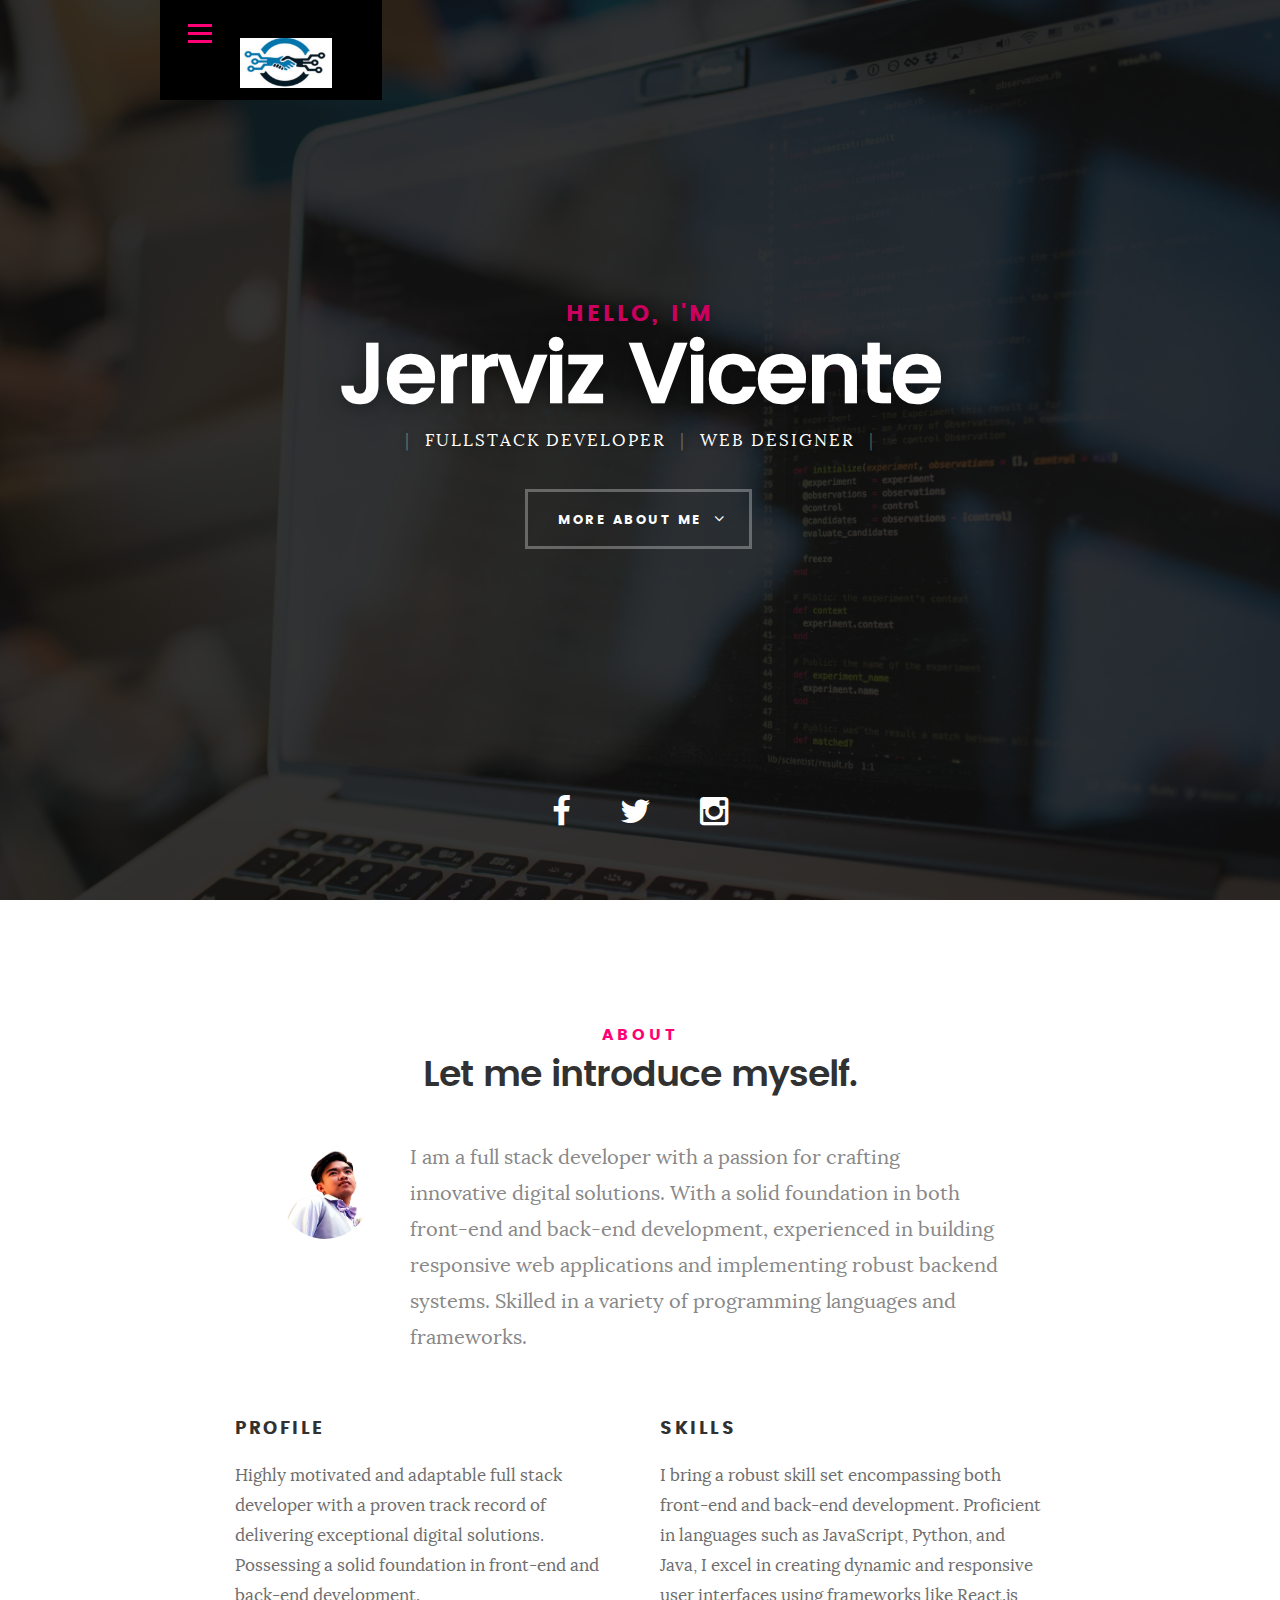
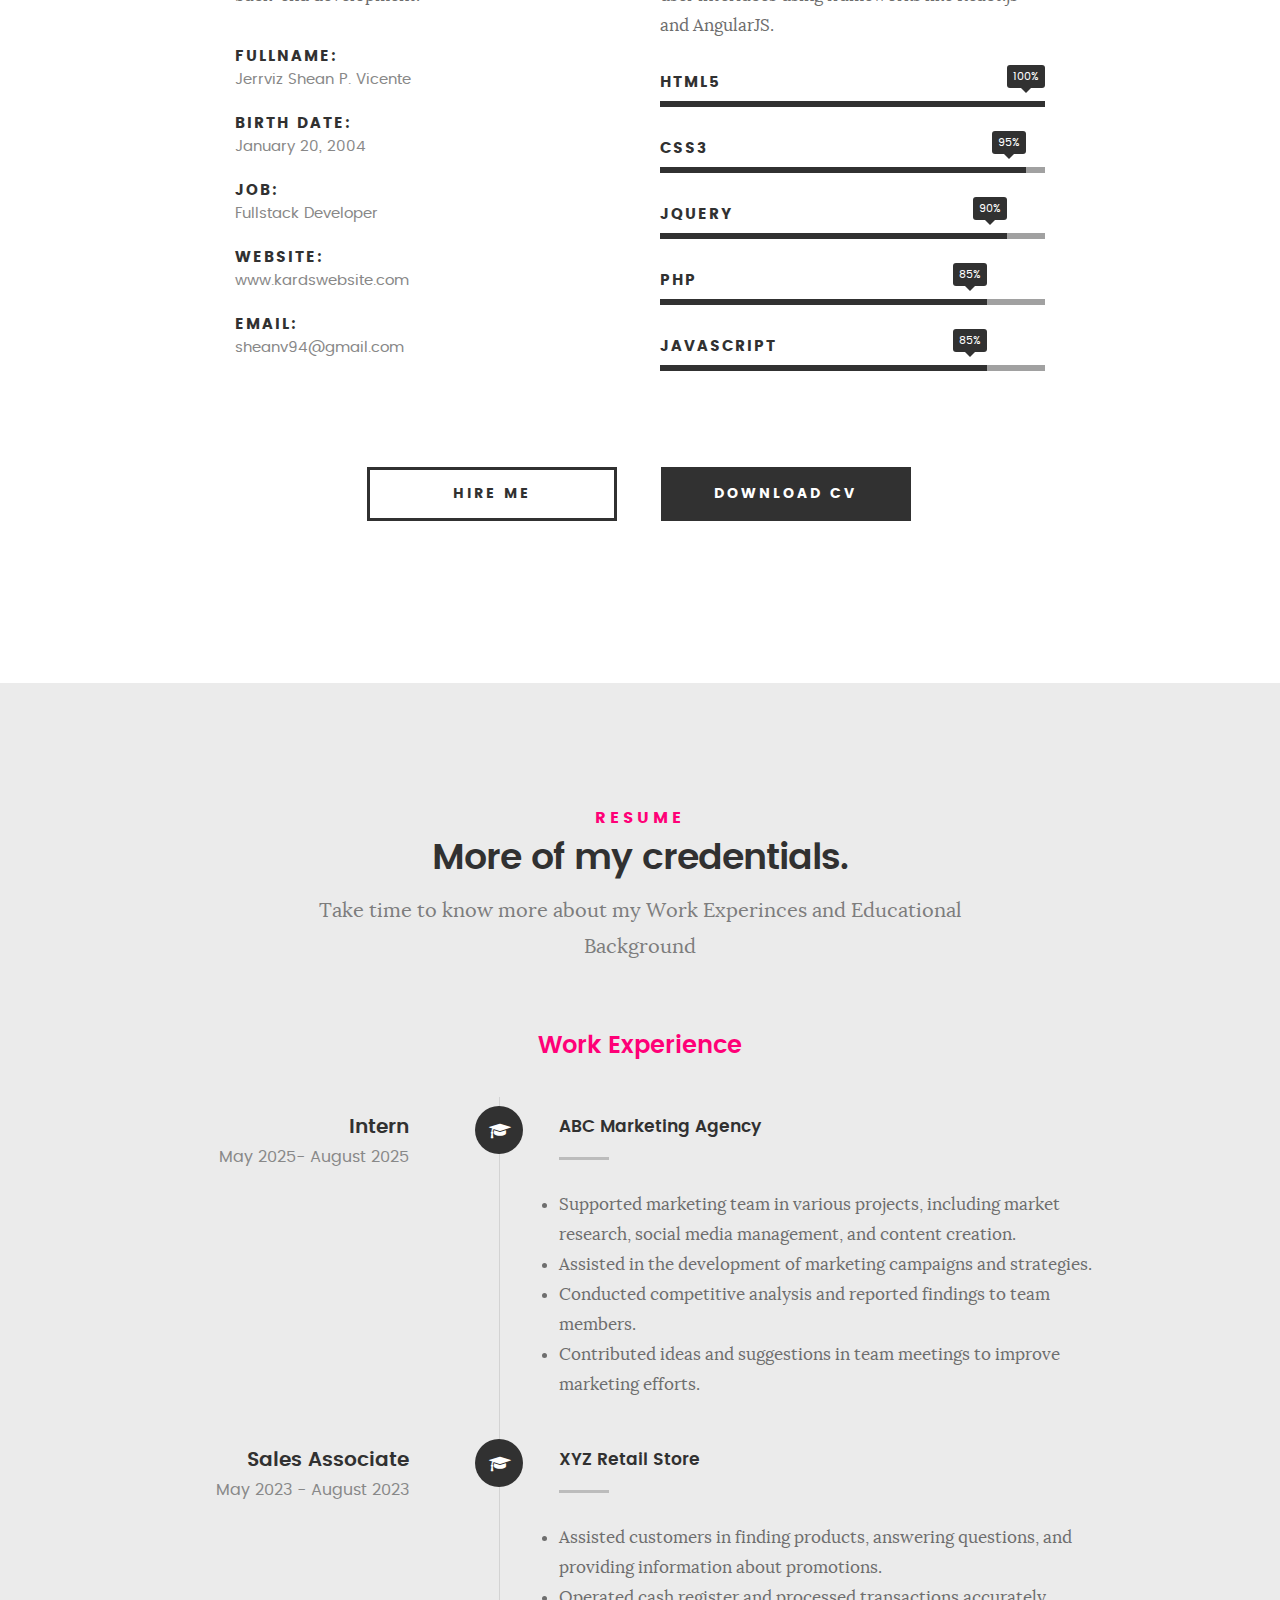
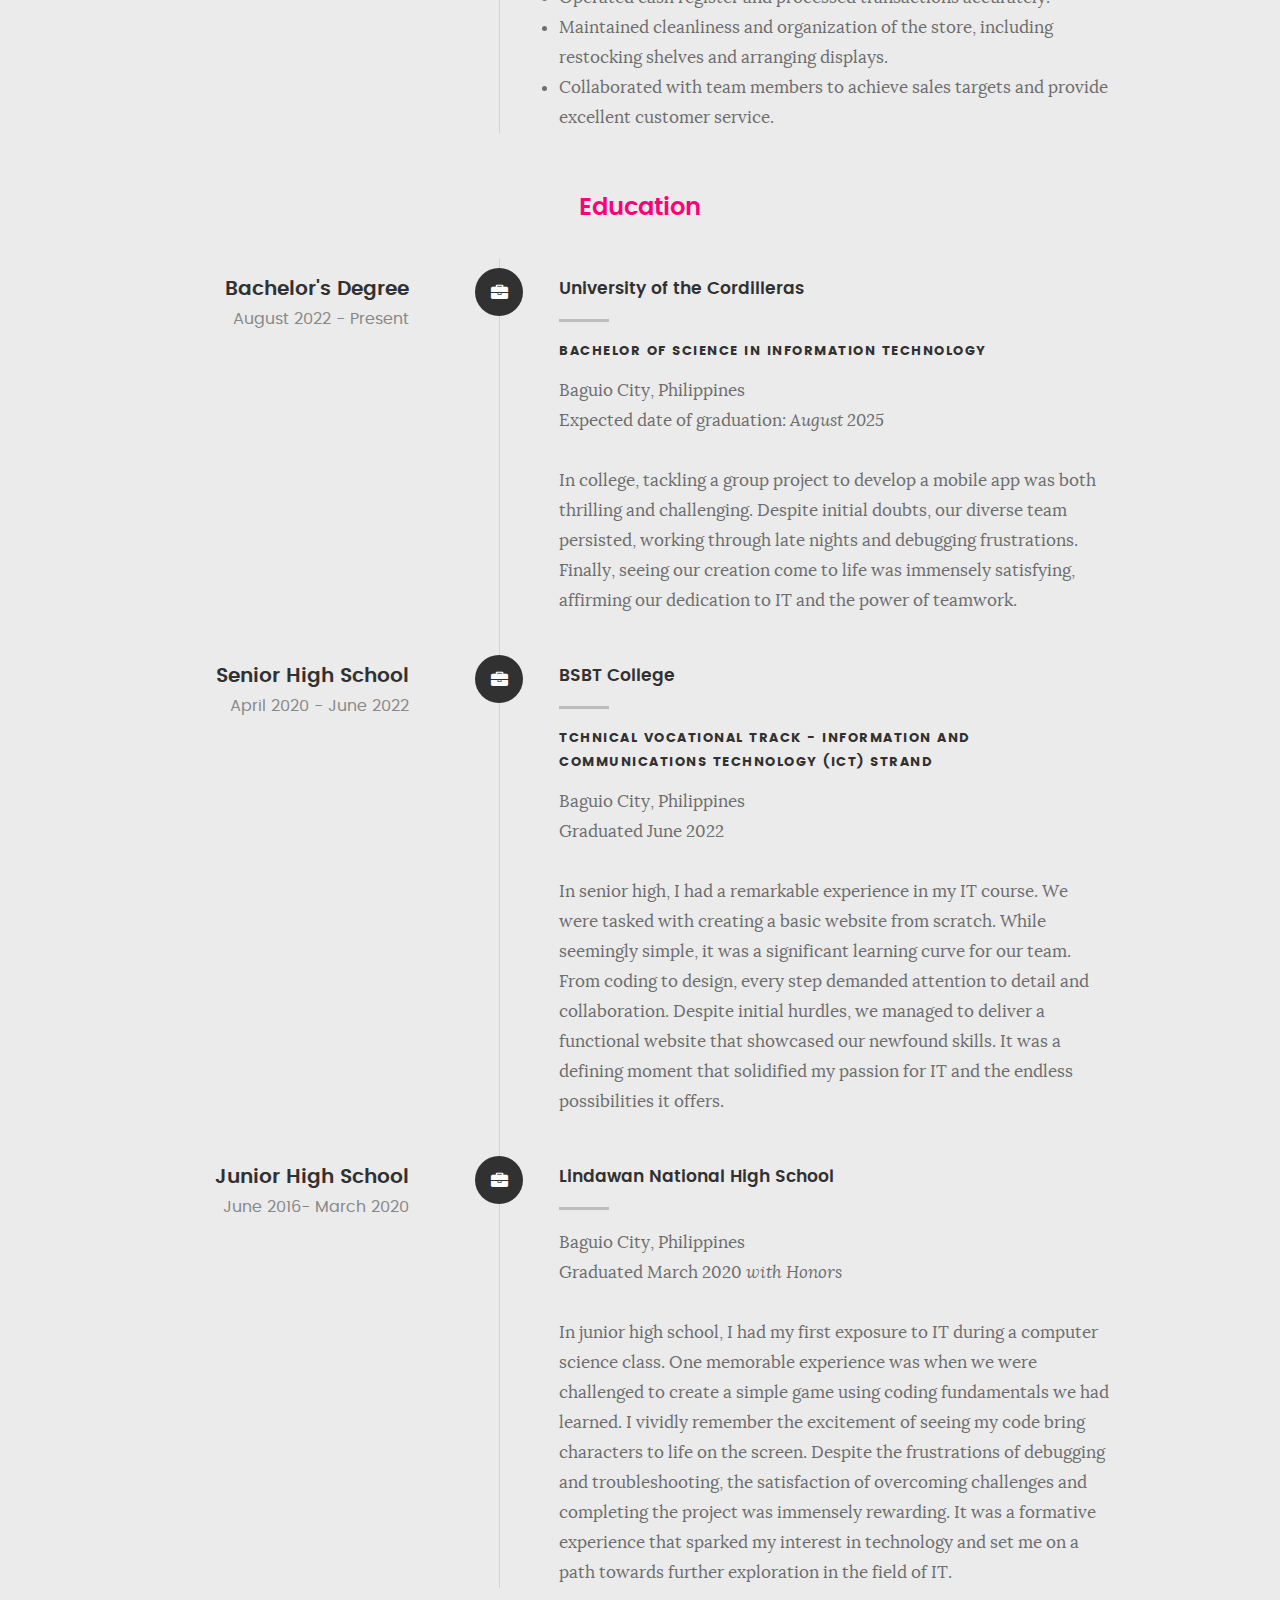
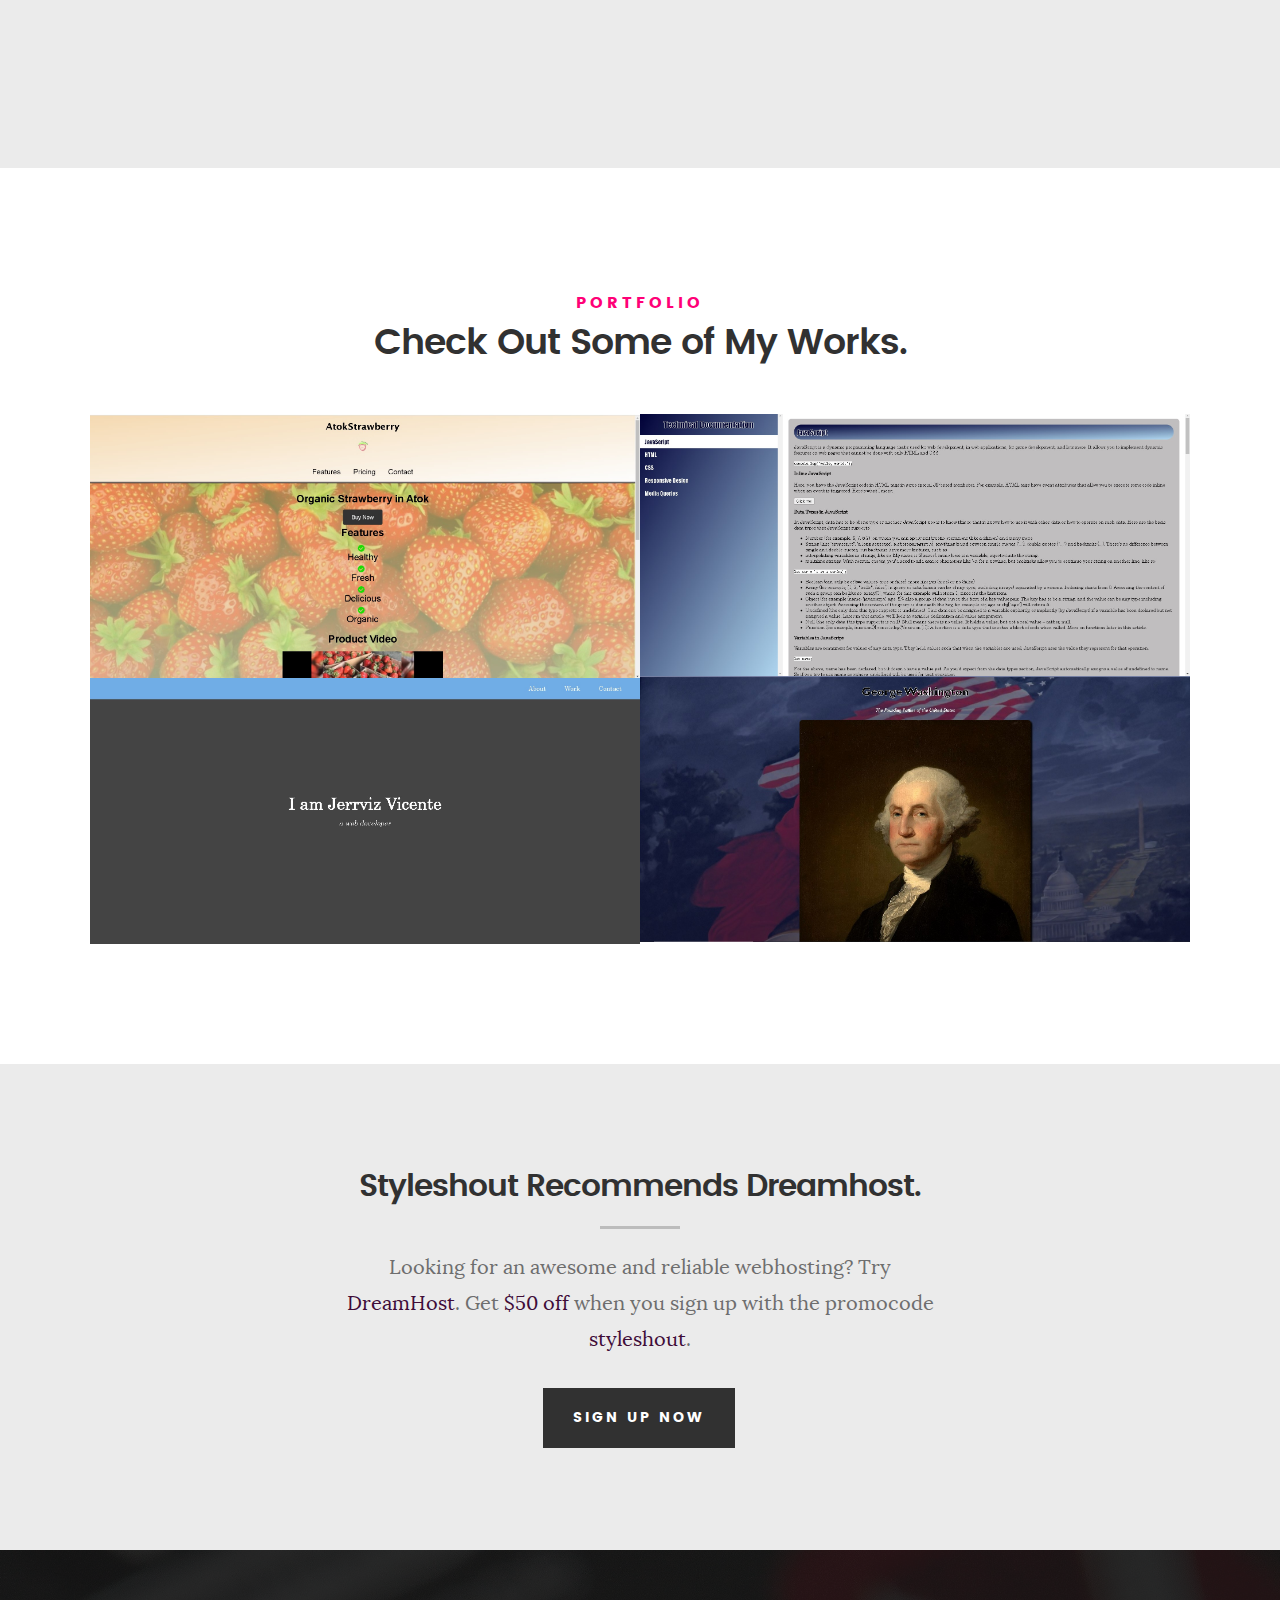
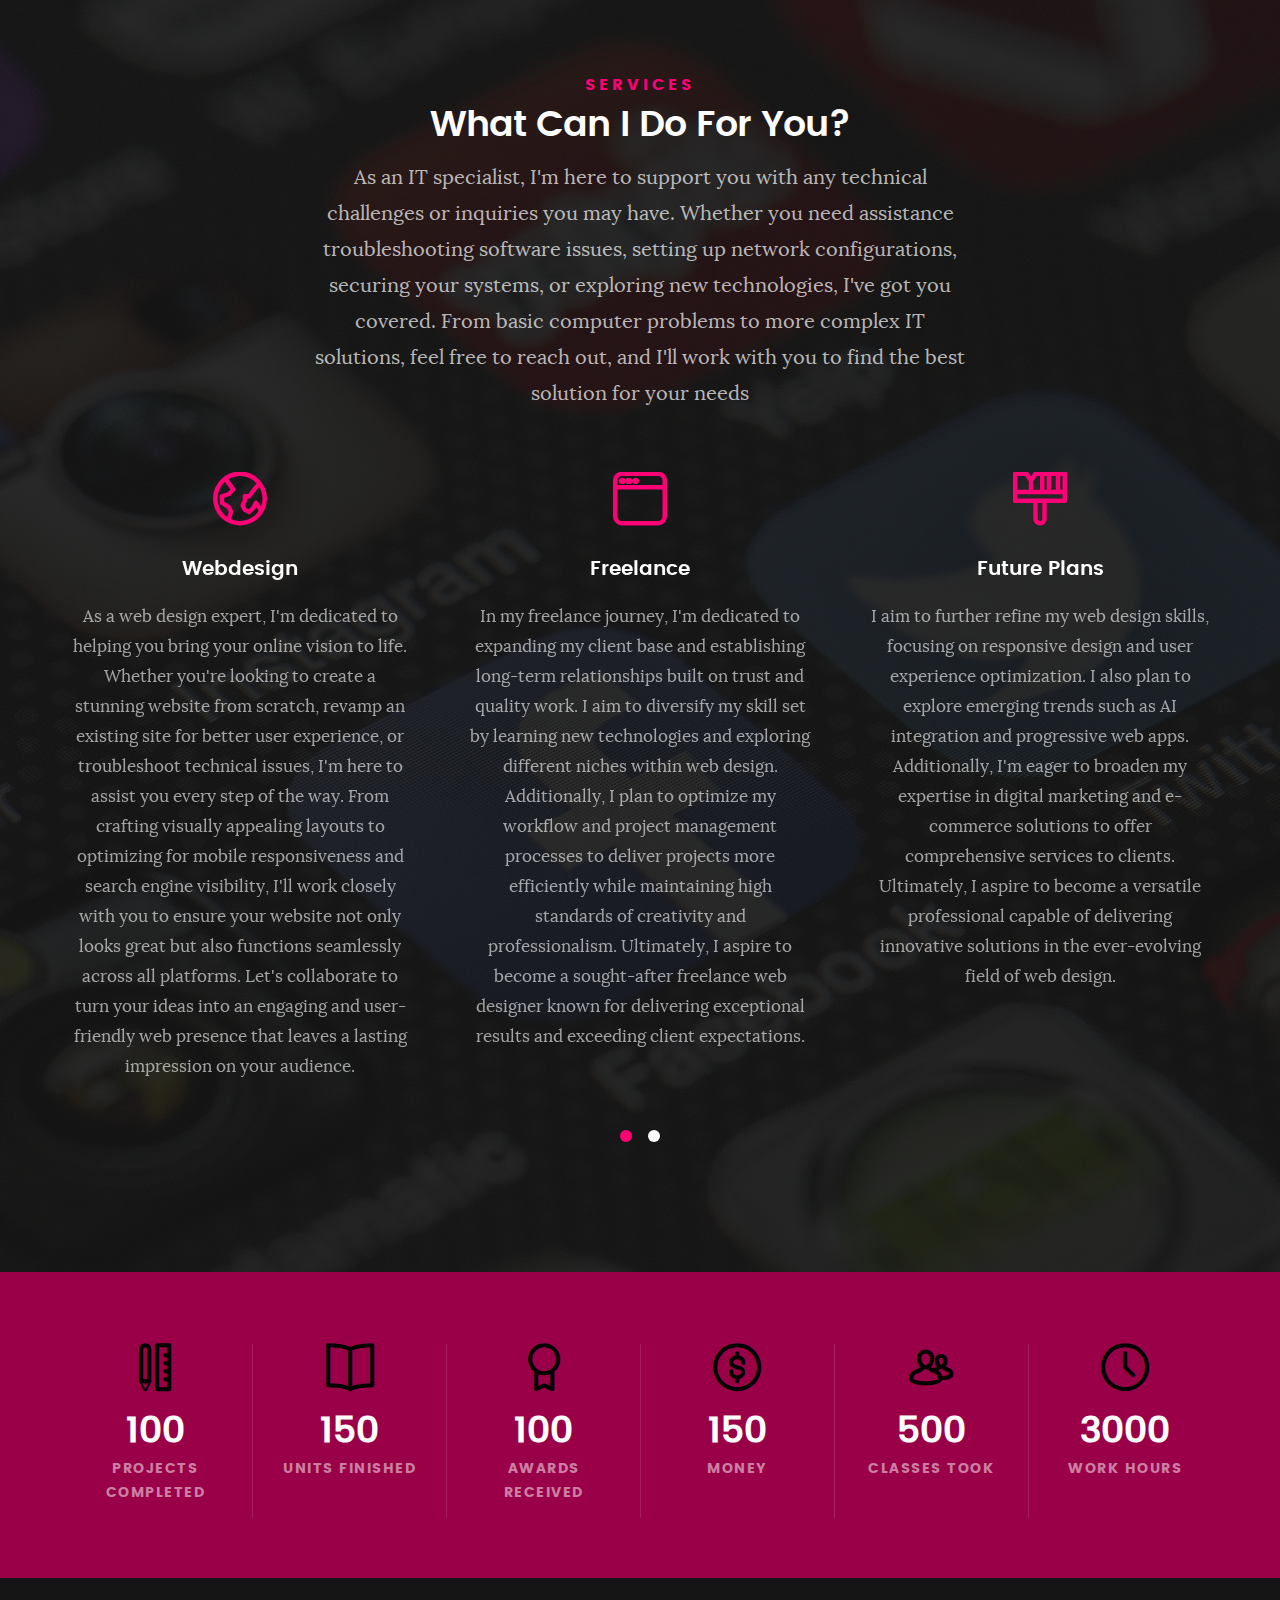
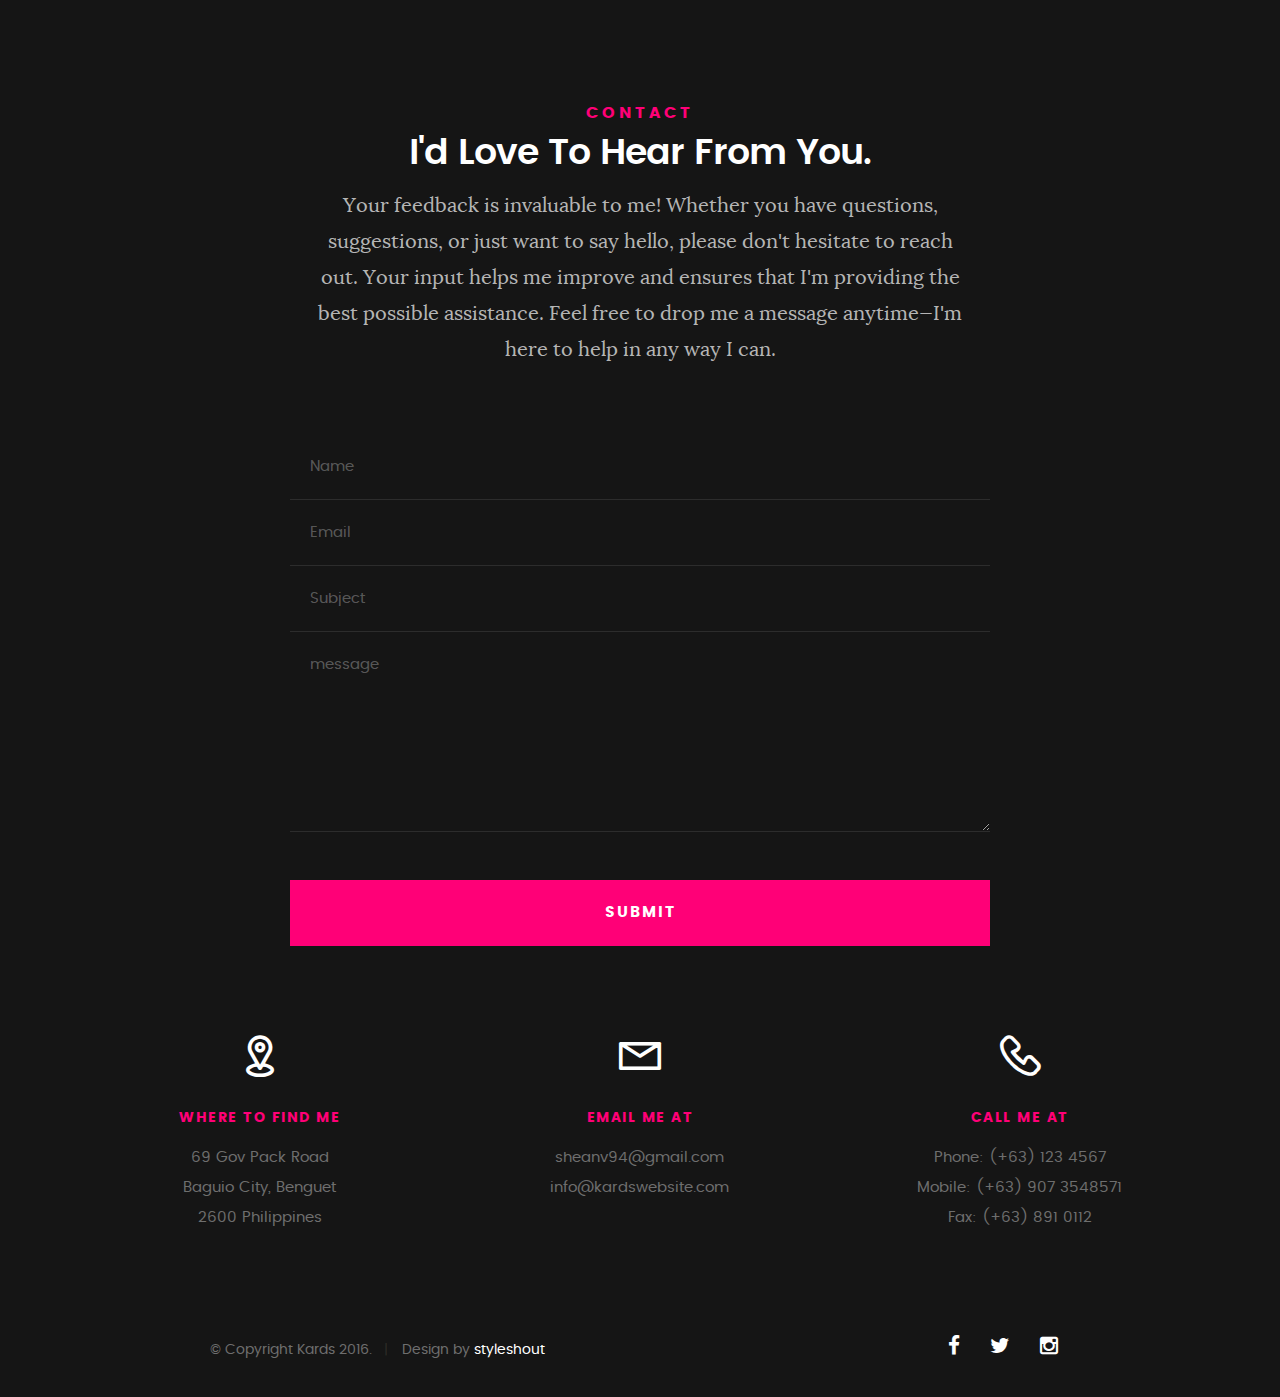
<file: index.html>
<!DOCTYPE html>
<!--[if IE 8 ]><html class="no-js oldie ie8" lang="en"> <![endif]-->
<!--[if IE 9 ]><html class="no-js oldie ie9" lang="en"> <![endif]-->
<!--[if (gte IE 9)|!(IE)]><!--><html class="no-js" lang="en"> <!--<![endif]-->
<head>

   <!--- basic page needs
   ================================================== -->
   <meta charset="utf-8">
	<title>My Portfolio</title>
	<meta name="description" content="">  
	<meta name="author" content="">

   <!-- mobile specific metas
   ================================================== -->
	<meta name="viewport" content="width=device-width, initial-scale=1, maximum-scale=1">

 	<!-- CSS
   ================================================== -->
   <link rel="stylesheet" href="css/base.css">  
   <link rel="stylesheet" href="css/main.css">
   <link rel="stylesheet" href="css/vendor.css">     

   <!-- script
   ================================================== -->   
	<script src="js/modernizr.js"></script>
	<script src="js/pace.min.js"></script>

   <!-- favicons
	================================================== -->
	<link rel="icon" type="image/png" href="favicon.png">

</head>

<body id="top">

	<!-- header 
   ================================================== -->
   <header>   	
   	<div class="row">

   		<div class="top-bar">
   			<a class="menu-toggle" href="#"><span>Menu</span></a>

	   		<div class="logo">
		         <a href="index.html">Branding</a>
		      </div>		      

		   	<nav id="main-nav-wrap">
					<ul class="main-navigation">
						<li class="current"><a class="smoothscroll"  href="#intro" title="">Home</a></li>
						<li><a class="smoothscroll"  href="#about" title="">About</a></li>
						<li><a class="smoothscroll"  href="#resume" title="">Resume</a></li>
						<li><a class="smoothscroll"  href="#portfolio" title="">Portfolio</a></li>
						<li><a class="smoothscroll"  href="#services" title="">Services</a></li>					
						<li><a class="smoothscroll"  href="#contact" title="">Contact</a></li>	
							
					</ul>
				</nav>    		
   		</div> <!-- /top-bar --> 
   		
   	</div> <!-- /row --> 		
   </header> <!-- /header -->

	<!-- intro section
   ================================================== -->
   <section id="intro">   

   	<div class="intro-overlay"></div>	

   	<div class="intro-content">
   		<div class="row">

   			<div class="col-twelve">

	   			<h5>Hello, I'm</h5>
	   			<h1>Jerrviz Vicente</h1>

	   			<p class="intro-position">
	   				<span>Fullstack Developer</span>
	   				<span>Web Designer</span> 
	   			</p>

	   			<a class="button stroke smoothscroll" href="#about" title="">More About Me</a>

	   		</div>  
   			
   		</div>   		 		
   	</div> <!-- /intro-content --> 

   	<ul class="intro-social">        
         <li><a href="https://www.facebook.com/shean.vicente"><i class="fa fa-facebook"></i></a></li>
         <li><a href="https://twitter.com/naesh94"><i class="fa fa-twitter"></i></a></li>
         <li><a href="https://www.instagram.com/sheanviz/"><i class="fa fa-instagram"></i></a></li>
      </ul> <!-- /intro-social -->      	

   </section> <!-- /intro -->


   <!-- about section
   ================================================== -->
   <section id="about">  

   	<div class="row section-intro">
   		<div class="col-twelve">

   			<h5>About</h5>
   			<h1>Let me introduce myself.</h1>

   			<div class="intro-info">

   				<img src="images/profile-pic.jpg" alt="Profile Picture">

   				<p class="lead">I am a full stack developer with a passion for crafting innovative digital solutions. With a solid foundation in both front-end and back-end development, experienced in building responsive web applications and implementing robust backend systems. Skilled in a variety of programming languages and frameworks.</p>
   			</div>   			

   		</div>   		
   	</div> <!-- /section-intro -->

   	<div class="row about-content">

   		<div class="col-six tab-full">

   			<h3>Profile</h3>
   			<p>Highly motivated and adaptable full stack developer with a proven track record of delivering exceptional digital solutions. Possessing a solid foundation in front-end and back-end development.</p>

   			<ul class="info-list">
   				<li>
   					<strong>Fullname:</strong>
   					<span>Jerrviz Shean P. Vicente</span>
   				</li>
   				<li>
   					<strong>Birth Date:</strong>
   					<span>January 20, 2004</span>
   				</li>
   				<li>
   					<strong>Job:</strong>
   					<span>Fullstack Developer</span>
   				</li>
   				<li>
   					<strong>Website:</strong>
   					<span>www.kardswebsite.com</span>
   				</li>
   				<li>
   					<strong>Email:</strong>
   					<span>sheanv94@gmail.com</span>
   				</li>

   			</ul> <!-- /info-list -->

   		</div>

   		<div class="col-six tab-full">

   			<h3>Skills</h3>
   			<p> I bring a robust skill set encompassing both front-end and back-end development. Proficient in languages such as JavaScript, Python, and Java, I excel in creating dynamic and responsive user interfaces using frameworks like React.js and AngularJS.</p>

				<ul class="skill-bars">
				   <li>
				   	<div class="progress percent100"><span>100%</span></div>
				   	<strong>HTML5</strong>
				   </li>
				   <li>
				   	<div class="progress percent95"><span>95%</span></div>
				   	<strong>CSS3</strong>
				   </li>
				   <li>
				   	<div class="progress percent90"><span>90%</span></div>
				   	<strong>JQuery</strong>
				   </li>
				   <li>
				   	<div class="progress percent85"><span>85%</span></div>
				   	<strong>PHP</strong>
				   </li>
				   <li>

				   	<div class="progress percent85"><span>85%</span></div>
				   	<strong>JavaScript</strong>
				   </li>
      
				</ul> <!-- /skill-bars -->		

   		</div>

   	</div>

   	<div class="row button-section">
   		<div class="col-twelve">
   			<a href="#contact" title="Hire Me" class="button stroke smoothscroll">Hire Me</a>
   			<a href="#" title="Download CV" class="button button-primary">Download CV</a>
   		</div>   		
   	</div>

   </section> <!-- /process-->    


   <!-- resume Section
   ================================================== -->
	<section id="resume" class="grey-section">

		<div class="row section-intro">
   		<div class="col-twelve">

   			<h5>Resume</h5>
   			<h1>More of my credentials.</h1>

   			<p class="lead">Take time to know more about my Work Experinces and Educational Background</p>

   		</div>   		
   	</div> <!-- /section-intro--> 

   	<div class="row resume-timeline">

   		<div class="col-twelve resume-header">

   			<h2>Work Experience</h2>

   		</div> <!-- /resume-header -->

   		<div class="col-twelve">

   			<div class="timeline-wrap">

   				<div class="timeline-block">

	   				<div class="timeline-ico">
	   					<i class="fa fa-graduation-cap"></i>
	   				</div>

	   				<div class="timeline-header">
	   					<h3>Intern</h3>
	   					<p>May 2025- August 2025</p>
	   				</div>

	   				<div class="timeline-content">
	   					<h4>ABC Marketing Agency</h4>
	   					<p><li>Supported marketing team in various projects, including market research, social media management, and content creation.</li>
						<li>Assisted in the development of marketing campaigns and strategies.</li>
						<li>Conducted competitive analysis and reported findings to team members.</li>
						<li>Contributed ideas and suggestions in team meetings to improve marketing efforts.</li>
						</p>
	   				</div>

	   			</div> <!-- /timeline-block -->

	   			<div class="timeline-block">

	   				<div class="timeline-ico">
	   					<i class="fa fa-graduation-cap"></i>
	   				</div>

	   				<div class="timeline-header">
	   					<h3>Sales Associate</h3>
	   					<p>May 2023 - August 2023</p>
	   				</div>

	   				<div class="timeline-content">
	   					<h4>XYZ Retail Store</h4>
	   					<p><li>Assisted customers in finding products, answering questions, and providing information about promotions.</li>
						<li>Operated cash register and processed transactions accurately.</li>
						<li>Maintained cleanliness and organization of the store, including restocking shelves and arranging displays.</li>
						<li>Collaborated with team members to achieve sales targets and provide excellent customer service.</li>
						</p>
	   				</div>

	   			</div> <!-- /timeline-block -->

   			</div> <!-- /timeline-wrap -->   			

   		</div> <!-- /col-twelve -->
   		
   	</div> <!-- /resume-timeline -->
   	
   	<div class="row resume-timeline">

   		<div class="col-twelve resume-header">

   			<h2>Education</h2>

   		</div> <!-- /resume-header -->

   		<div class="col-twelve">

   			<div class="timeline-wrap">

   				<div class="timeline-block">

	   				<div class="timeline-ico">
	   					<i class="fa fa-briefcase"></i>
	   				</div>

	   				<div class="timeline-header">
	   					<h3>Bachelor's Degree</h3>
	   					<p>August 2022 - Present</p>
	   				</div>

	   				<div class="timeline-content">
	   					<h4>University of the Cordilleras</h4>
	   					<h6>Bachelor of Science in Information Technology</h6>
						<p>Baguio City, Philippines<br>Expected date of graduation: <i>August 2025</i></p>
						<p>In college, tackling a group project to develop a mobile app was both thrilling and challenging. Despite initial doubts, our diverse team persisted, working through late nights and debugging frustrations. Finally, seeing our creation come to life was immensely satisfying, affirming our dedication to IT and the power of teamwork.</p>
	   				</div>

	   			</div> <!-- /timeline-block -->

	   			<div class="timeline-block">

	   				<div class="timeline-ico">
	   					<i class="fa fa-briefcase"></i>
	   				</div>

	   				<div class="timeline-header">
	   					<h3>Senior High School</h3>
	   					<p>April 2020 - June 2022</p>
	   				</div>

	   				<div class="timeline-content">
						<h4>BSBT College</h4>
						<h6>Tchnical Vocational Track - Information and Communications Technology (ICT) Strand</h6>
						<p>Baguio City, Philippines<br>Graduated June 2022</p>
						<p>In senior high, I had a remarkable experience in my IT course. We were tasked with creating a basic website from scratch. While seemingly simple, it was a significant learning curve for our team. From coding to design, every step demanded attention to detail and collaboration. Despite initial hurdles, we managed to deliver a functional website that showcased our newfound skills. It was a defining moment that solidified my passion for IT and the endless possibilities it offers.</p>
	   				</div>

	   			</div> <!-- /timeline-block -->

	   			<div class="timeline-block">

	   				<div class="timeline-ico">
	   					<i class="fa fa-briefcase"></i>
	   				</div>

	   				<div class="timeline-header">
	   					<h3>Junior High School</h3>
	   					<p>June 2016- March 2020</p>
	   				</div>

	   				<div class="timeline-content">
						<h4>Lindawan National High School</h4>
						<p>Baguio City, Philippines<br>Graduated March 2020 <i>with Honors</i></p>
						<p>In junior high school, I had my first exposure to IT during a computer science class. One memorable experience was when we were challenged to create a simple game using coding fundamentals we had learned. I vividly remember the excitement of seeing my code bring characters to life on the screen. Despite the frustrations of debugging and troubleshooting, the satisfaction of overcoming challenges and completing the project was immensely rewarding. It was a formative experience that sparked my interest in technology and set me on a path towards further exploration in the field of IT.</p>
	   				</div>

	   			</div> <!-- /timeline-block -->

   			</div> <!-- /timeline-wrap -->   			

   		</div> <!-- /col-twelve -->
   		
   	</div> <!-- /resume-timeline -->
		
	</section> <!-- /features -->


	<!-- Portfolio Section
   ================================================== -->
	<section id="portfolio">

		<div class="row section-intro">
   		<div class="col-twelve">

   			<h5>Portfolio</h5>
   			<h1>Check Out Some of My Works.</h1>

   		</div>   		
   	</div> <!-- /section-intro--> 

   	<div class="row portfolio-content">

   		<div class="col-twelve">

   			<!-- portfolio-wrapper -->
	         <div id="folio-wrapper" class="block-1-2 block-mob-full stack">

	         	<div class="bgrid folio-item">
	               <div class="item-wrap">
	               	<img src="images/portfolio/modals/ProductLanding.jpg" alt="ProductLanding">
	                  <a href="#modal-01" class="overlay">	                  	           
	                     <div class="folio-item-table">
	                     	<div class="folio-item-cell">
		     					       <h3 class="folio-title">Product Landing Page</h3>	     					    
		     					    	 <span class="folio-types">
		     					       	 Branding
		     					       </span>
		     					   </div>	                      	
	                     </div>                    
	                  </a>
	               </div>	               
	        		</div> <!-- /folio-item -->

	        		<div class="bgrid folio-item">
	               <div class="item-wrap">
	               	<img src="images/portfolio/modals/Techdoc.jpg" alt="Techdoc">
	               	<a href="#modal-02" class="overlay">              		                  
	                     <div class="folio-item-table">
	                     	<div class="folio-item-cell">
	                     		<h3 class="folio-title">Technical Documentation Page</h3>	     					    
		     					    	<span class="folio-types">
		     					       	Web Design
		     					      </span>		     		
		     					   </div> 	                      	
	                     </div>                    
	                  </a>
	               </div>
	        		</div> <!-- /folio-item -->

	            <div class="bgrid folio-item">
	               <div class="item-wrap">
	               	<img src="images/portfolio/modals/TributePage.jpg"alt="TributePage">
	                  <a href="#modal-03" class="overlay">             		                  
	                     <div class="folio-item-table">
	                     	<div class="folio-item-cell">
	                     		<h3 class="folio-title">Tribute Page</h3>	     					    
		     					    	<span class="folio-types">
		     					       	Web Design
		     					      </span>		     		
		     					   </div> 	                      	
	                     </div>                    
	                  </a>
	               </div>
	        		</div> <!-- /folio-item -->

	            <div class="bgrid folio-item">
	               <div class="item-wrap">
	               	<img src="images/portfolio/modals/Freecodecamp projects.jpg" alt="FFC Projects">
	                  <a href="#modal-04" class="overlay">                  	                 
	                     <div class="folio-item-table">
	                     	<div class="folio-item-cell">
	                     		<h3 class="folio-title">FreeCodeCampProjects</h3>	     					    
		     					    	<span class="folio-types">
		     					       	Web Development
		     					      </span>		     		
		     					   </div>  	                      	
	                     </div>                    
	                  </a>
	               </div>
	        		</div> <!-- /folio-item -->     

	            <!-- modal popups - begin
	            ============================================================= -->
	            <div id="modal-01" class="popup-modal slider mfp-hide">	

				     	<div class="media">
				     		<img src="images/portfolio/modals/m-strawberry.jpg" alt="strawberry" />
				     	</div>      	

					   <div class="description-box">
					      <h4>Strawberry</h4>		      
					      <p>Come and Order our Fresh and Organic Strawberries in Atok</p>

					      <div class="categories">Product</div>			               
					   </div>

			         <div class="link-box">
			            <a href="https://cc14repos.github.io/ProductLandingPage/">Buy Now</a>
					      <a href="#" class="popup-modal-dismiss">Close</a>
			         </div>		      

				   </div> <!-- /modal-01 -->

				   <div id="modal-02" class="popup-modal slider mfp-hide">	

				     	<div class="media">
				     		<img src="images/portfolio/modals/m-techdoc.jpg" alt="techdocs" />
				     	</div>      	

					   <div class="description-box">
					      <h4>TechDoc</h4>		      
					      <p>Covers essential concepts in HTML, CSS, and JavaScript, offering concise explanations and practical examples to help you master front-end web development. From building basic web pages to creating dynamic, interactive user interfaces, this resource provides a comprehensive overview of key techniques and best practices. </p>

					      <div class="categories">Web Design</div>			               
					   </div>

			         <div class="link-box">
			            <a href="https://cc14repos.github.io/TechnicalDocsPage/">Details</a>
					      <a href="#" class="popup-modal-dismiss">Close</a>
			         </div>		      

				   </div> <!-- /modal-02 -->

				   <div id="modal-03" class="popup-modal slider mfp-hide">	

				     	<div class="media">
				     		<img src="images/portfolio/modals/m-tribpage.jpg" alt="George Washington" />
				     	</div>      	

					   <div class="description-box">
					      <h4>George Washington</h4>		      
					      <p>Founding Father, Revolutionary War hero, and the first President of the United States. His leadership during the American Revolution and steadfast commitment to democratic ideals laid the foundation for the nation's independence and governance. Revered for his integrity, Washington's legacy endures as a symbol of strength, resilience, and visionary leadership in American history.</p>

					      <div class="categories">Web Design</div>			               
					   </div>

			         <div class="link-box">
			            <a href="https://cc14repos.github.io/Tribute-Page/">Details</a>
					      <a href="#" class="popup-modal-dismiss">Close</a>
			         </div>		      

				   </div> <!-- /modal-03 -->

				   <div id="modal-04" class="popup-modal slider mfp-hide">	

				     	<div class="media">
				     		<img src="images/portfolio/modals/m-ffcamp.jpg" alt="freecode" />
				     	</div>      	

					   <div class="description-box">
					      <h4>Project Portfolio</h4>		      
					      <p>These are some of my works in freecodeCamp.</p>

					      <div class="categories">Web Development</div>			               
					   </div>

			         <div class="link-box">
			            <a href="https://cc14repos.github.io/FreeCodeCamp/">Details</a>
					      <a href="#" class="popup-modal-dismiss">Close</a>
			         </div>		      

				   </div> <!-- /modal-04 -->


				   <!-- modal popups - end
	            ============================================================= -->

	         </div> <!-- /portfolio-wrapper --> 

   		</div>  <!-- /twelve -->   

   	</div> <!-- /portfolio-content --> 
		
	</section> <!-- /portfolio --> 


	<!-- CTA Section
   ================================================== -->
	<section id="cta" class="grey-section">

   	<div class="row cta-content">

   		<div class="col-twelve section-ads">  

	     		<h2 class="h01"><a href="http://www.dreamhost.com/r.cgi?287326|STYLESHOUT">Styleshout Recommends Dreamhost.</a></h2>

		      <p class="lead">
		      Looking for an awesome and reliable webhosting? Try <a href="http://www.dreamhost.com/r.cgi?287326|STYLESHOUT"><span>DreamHost</span></a>.
				Get <span>$50 off</span> when you sign up with the promocode <span>styleshout</span>. 
				<!-- Simply type	the promocode in the box labeled “Promo Code” when placing your order. -->	
				</p>

				<div class="action">
			      <a class="button button-primary large" href="http://www.dreamhost.com/r.cgi?287326|STYLESHOUT">Sign Up Now</a>
		      </div>		     	

   		</div>

   	</div> <!-- /cta-content -->

   </section> <!-- /cta --> 

	
	<!-- services Section
   ================================================== -->
	<section id="services">

		<div class="overlay"></div>

		<div class="row section-intro">
   		<div class="col-twelve">

   			<h5>Services</h5>
   			<h1>What Can I Do For You?</h1>

   			<p class="lead">As an IT specialist, I'm here to support you with any technical challenges or inquiries you may have. Whether you need assistance troubleshooting software issues, setting up network configurations, securing your systems, or exploring new technologies, I've got you covered. From basic computer problems to more complex IT solutions, feel free to reach out, and I'll work with you to find the best solution for your needs</p>

   		</div>   		
   	</div> <!-- /section-intro -->

   	<div class="row services-content">

   		<div id="owl-slider" class="owl-carousel services-list">

	      	<div class="service">	

	      		<span class="icon"><i class="icon-earth"></i></span>            

	            <div class="service-content">	

	            	 <h3>Webdesign</h3>

		            <p class="desc">As a web design expert, I'm dedicated to helping you bring your online vision to life. Whether you're looking to create a stunning website from scratch, revamp an existing site for better user experience, or troubleshoot technical issues, I'm here to assist you every step of the way. From crafting visually appealing layouts to optimizing for mobile responsiveness and search engine visibility, I'll work closely with you to ensure your website not only looks great but also functions seamlessly across all platforms. Let's collaborate to turn your ideas into an engaging and user-friendly web presence that leaves a lasting impression on your audience.
	         		</p>
	         		
	         	</div> 	         	 

				</div> <!-- /service -->

				<div class="service">	

					<span class="icon"><i class="icon-window"></i></span>                          

	            <div class="service-content">	

	            	<h3>Freelance</h3>  

		            <p class="desc">In my freelance journey, I'm dedicated to expanding my client base and establishing long-term relationships built on trust and quality work. I aim to diversify my skill set by learning new technologies and exploring different niches within web design. Additionally, I plan to optimize my workflow and project management processes to deliver projects more efficiently while maintaining high standards of creativity and professionalism. Ultimately, I aspire to become a sought-after freelance web designer known for delivering exceptional results and exceeding client expectations.
	         		</p>

	            </div>	                          

			   </div> <!-- /service -->

			   <div class="service">

			   	<span class="icon"><i class="icon-paint-brush"></i></span>		            

	            <div class="service-content">

	            	<h3>Future Plans</h3>

		            <p class="desc">I aim to further refine my web design skills, focusing on responsive design and user experience optimization. I also plan to explore emerging trends such as AI integration and progressive web apps. Additionally, I'm eager to broaden my expertise in digital marketing and e-commerce solutions to offer comprehensive services to clients. Ultimately, I aspire to become a versatile professional capable of delivering innovative solutions in the ever-evolving field of web design.
	        			</p> 

	            </div> 	            	               

			   </div> <!-- /service -->

				<div class="service">

					<span class="icon"><i class="icon-toggles"></i></span>	              

	            <div class="service-content">

	            	<h3>Fullstack Development</h3>

		            <p class="desc">As a Full Stack Developer, I offer a comprehensive range of services to meet your web development needs. Whether you're looking to build a dynamic web application from scratch, optimize existing code for performance, or troubleshoot bugs across the front-end and back-end, I'm equipped to tackle it all. From designing intuitive user interfaces to implementing robust server-side functionality, I'm here to ensure your project is both functional and visually appealing. Let's collaborate to bring your ideas to life and create exceptional digital experiences together.
	         		</p> 
	         		
	            </div>                

				</div> <!-- /service -->

			   <div class="service">

			   	<span class="icon"><i class="icon-image"></i></span>	            

	            <div class="service-content">

	            	<h3>Graphics Design</h3>

		            <p class="desc">As a graphics designer, I bring creativity and expertise to help you bring your visual concepts to life. Whether you need a stunning logo, eye-catching branding materials, engaging social media graphics, or captivating illustrations, I'm here to turn your ideas into captivating visual assets. With a keen eye for detail and a passion for aesthetics, I'll work closely with you to understand your vision and deliver designs that exceed your expectations. Let's collaborate to elevate your brand and make a lasting impression through outstanding graphic design.
	        			</p> 

	            </div>	               

			   </div> <!-- /service -->

			   <div class="service">

			   	<span class="icon"><i class="icon-chat"></i></span>	   	           

	            <div class="service-content">

	            	 <h3>Consultancy</h3>

		            <p class="desc">As a consultant, I offer strategic insights and tailored solutions to address your business challenges and opportunities. Whether you're seeking advice on process optimization, organizational development, market analysis, or strategic planning, I bring a wealth of expertise to guide you toward success. From conducting in-depth research and analysis to providing actionable recommendations, I'll work closely with you to understand your unique needs and objectives. Let's collaborate to unlock new possibilities and drive sustainable growth for your organization.
	        			</p> 
	        			
	            </div>	               

			   </div> <!-- /service -->

	      </div> <!-- /services-list -->
   		
   	</div> <!-- /services-content -->
		
	</section> <!-- /services -->	


	<!-- stats Section
   ================================================== -->
	<section id="stats" class="count-up">

		<div class="row">
			<div class="col-twelve">

				<div class="block-1-6 block-s-1-3 block-tab-1-2 block-mob-full stats-list">

					<div class="bgrid stat">

						<div class="icon-part">
							<i class="icon-pencil-ruler"></i>
						</div>

						<h3 class="stat-count">
							100
						</h3>

						<h5 class="stat-title">
							Projects Completed
						</h5>

					</div> <!-- /stat -->					

					<div class="bgrid stat">

						<div class="icon-part">
							<i class="icon-book"></i>
						</div>

						<h3 class="stat-count">
							150
						</h3>

						<h5 class="stat-title">
							Units Finished
						</h5>

					</div> <!-- /stat -->

					<div class="bgrid stat">

						<div class="icon-part">
							<i class="icon-badge"></i>
						</div>

						<h3 class="stat-count">
							100
						</h3>

						<h5 class="stat-title">
							Awards Received
						</h5>

					</div> <!-- /stat -->									

					<div class="bgrid stat">

						<div class="icon-part">
							<i class="icon-dollar"></i>
						</div>

						<h3 class="stat-count">
							150
						</h3>

						<h5 class="stat-title">
							Money
						</h5>

					</div> <!-- /stat -->

					<div class="bgrid stat">

						<div class="icon-part">
							<i class="icon-users"></i>
						</div>

						<h3 class="stat-count">
							500
						</h3>

						<h5 class="stat-title">
							Classes Took
						</h5>

					</div> <!-- /stat -->

					<div class="bgrid stat">

						<div class="icon-part">
							<i class="icon-clock"></i>
						</div>

						<h3 class="stat-count">
							3000
						</h3>

						<h5 class="stat-title">
							 Work Hours
						</h5>

					</div> <!-- /stat -->

				</div> <!-- /stats-list -->

			</div> <!-- /twelve -->
		</div> <!-- /row -->

	</section> <!-- /stats -->

	
   <!-- contact
   ================================================== -->
	<section id="contact">

		<div class="row section-intro">
   		<div class="col-twelve">

   			<h5>Contact</h5>
   			<h1>I'd Love To Hear From You.</h1>

   			<p class="lead">Your feedback is invaluable to me! Whether you have questions, suggestions, or just want to say hello, please don't hesitate to reach out. Your input helps me improve and ensures that I'm providing the best possible assistance. Feel free to drop me a message anytime—I'm here to help in any way I can.</p>

   		</div> 
   	</div> <!-- /section-intro -->

   	<div class="row contact-form">

   		<div class="col-twelve">

            <!-- form -->
            <form name="contactForm" id="contactForm" method="post" action="">
      			<fieldset>

                  <div class="form-field">
 						   <input name="contactName" type="text" id="contactName" placeholder="Name" value="" minlength="2" required="">
                  </div>
                  <div class="form-field">
	      			   <input name="contactEmail" type="email" id="contactEmail" placeholder="Email" value="" required="">
	               </div>
                  <div class="form-field">
	     				   <input name="contactSubject" type="text" id="contactSubject" placeholder="Subject" value="">
	               </div>                       
                  <div class="form-field">
	                 	<textarea name="contactMessage" id="contactMessage" placeholder="message" rows="10" cols="50" required=""></textarea>
	               </div>                      
                 <div class="form-field">
                     <button class="submitform">Submit</button>
                     <div id="submit-loader">
                        <div class="text-loader">Sending...</div>                             
       				      <div class="s-loader">
								  	<div class="bounce1"></div>
								  	<div class="bounce2"></div>
								  	<div class="bounce3"></div>
								</div>
							</div>
                  </div>

      			</fieldset>
      		</form> <!-- Form End -->

            <!-- contact-warning -->
            <div id="message-warning">            	
            </div>            
            <!-- contact-success -->
      		<div id="message-success">
               <i class="fa fa-check"></i>Your message was sent, thank you!<br>
      		</div>

         </div> <!-- /col-twelve -->
   		
   	</div> <!-- /contact-form -->

   	<div class="row contact-info">

   		<div class="col-four tab-full">

   			<div class="icon">
   				<i class="icon-pin"></i>
   			</div>

   			<h5>Where to find me</h5>

   			<p>
            69 Gov Pack Road <br>
            Baguio City, Benguet<br>
            2600 Philippines
            </p>

   		</div>

   		<div class="col-four tab-full collapse">

   			<div class="icon">
   				<i class="icon-mail"></i>
   			</div>

   			<h5>Email Me At</h5>

   			<p>sheanv94@gmail.com<br>
			   	info@kardswebsite.com			     
			   </p>

   		</div>

   		<div class="col-four tab-full">

   			<div class="icon">
   				<i class="icon-phone"></i>
   			</div>

   			<h5>Call Me At</h5>

   			<p>Phone: (+63) 123 4567<br>
			   	Mobile: (+63) 907 3548571<br>
			     	Fax: (+63) 891 0112
			   </p>

   		</div>
   		
   	</div> <!-- /contact-info -->
		
	</section> <!-- /contact -->


   <!-- footer
   ================================================== -->

   <footer>
     	<div class="row">

     		<div class="col-six tab-full pull-right social">

     			<ul class="footer-social">        
			      <li><a href="https://www.facebook.com/shean.vicente"><i class="fa fa-facebook"></i></a></li>
			      <li><a href="https://twitter.com/naesh94"><i class="fa fa-twitter"></i></a></li>
			      <li><a href="https://www.instagram.com/sheanviz/"><i class="fa fa-instagram"></i></a></li>
			   </ul> 
	      		
	      </div>

      	<div class="col-six tab-full">
	      	<div class="copyright">
		        	<span>© Copyright Kards 2016.</span> 
		        	<span>Design by <a href="http://www.styleshout.com/">styleshout</a></span>	         	
		         </div>		                  
	      	</div>

	      	<div id="go-top">
		         <a class="smoothscroll" title="Back to Top" href="#top"><i class="fa fa-long-arrow-up"></i></a>
		      </div>

      	</div> <!-- /row -->     	
   </footer>  

   <div id="preloader"> 
    	<div id="loader"></div>
   </div> 

   <!-- Java Script
   ================================================== --> 
   <script src="js/jquery-2.1.3.min.js"></script>
   <script src="js/plugins.js"></script>
   <script src="js/main.js"></script>

</body>

</html>
</file>
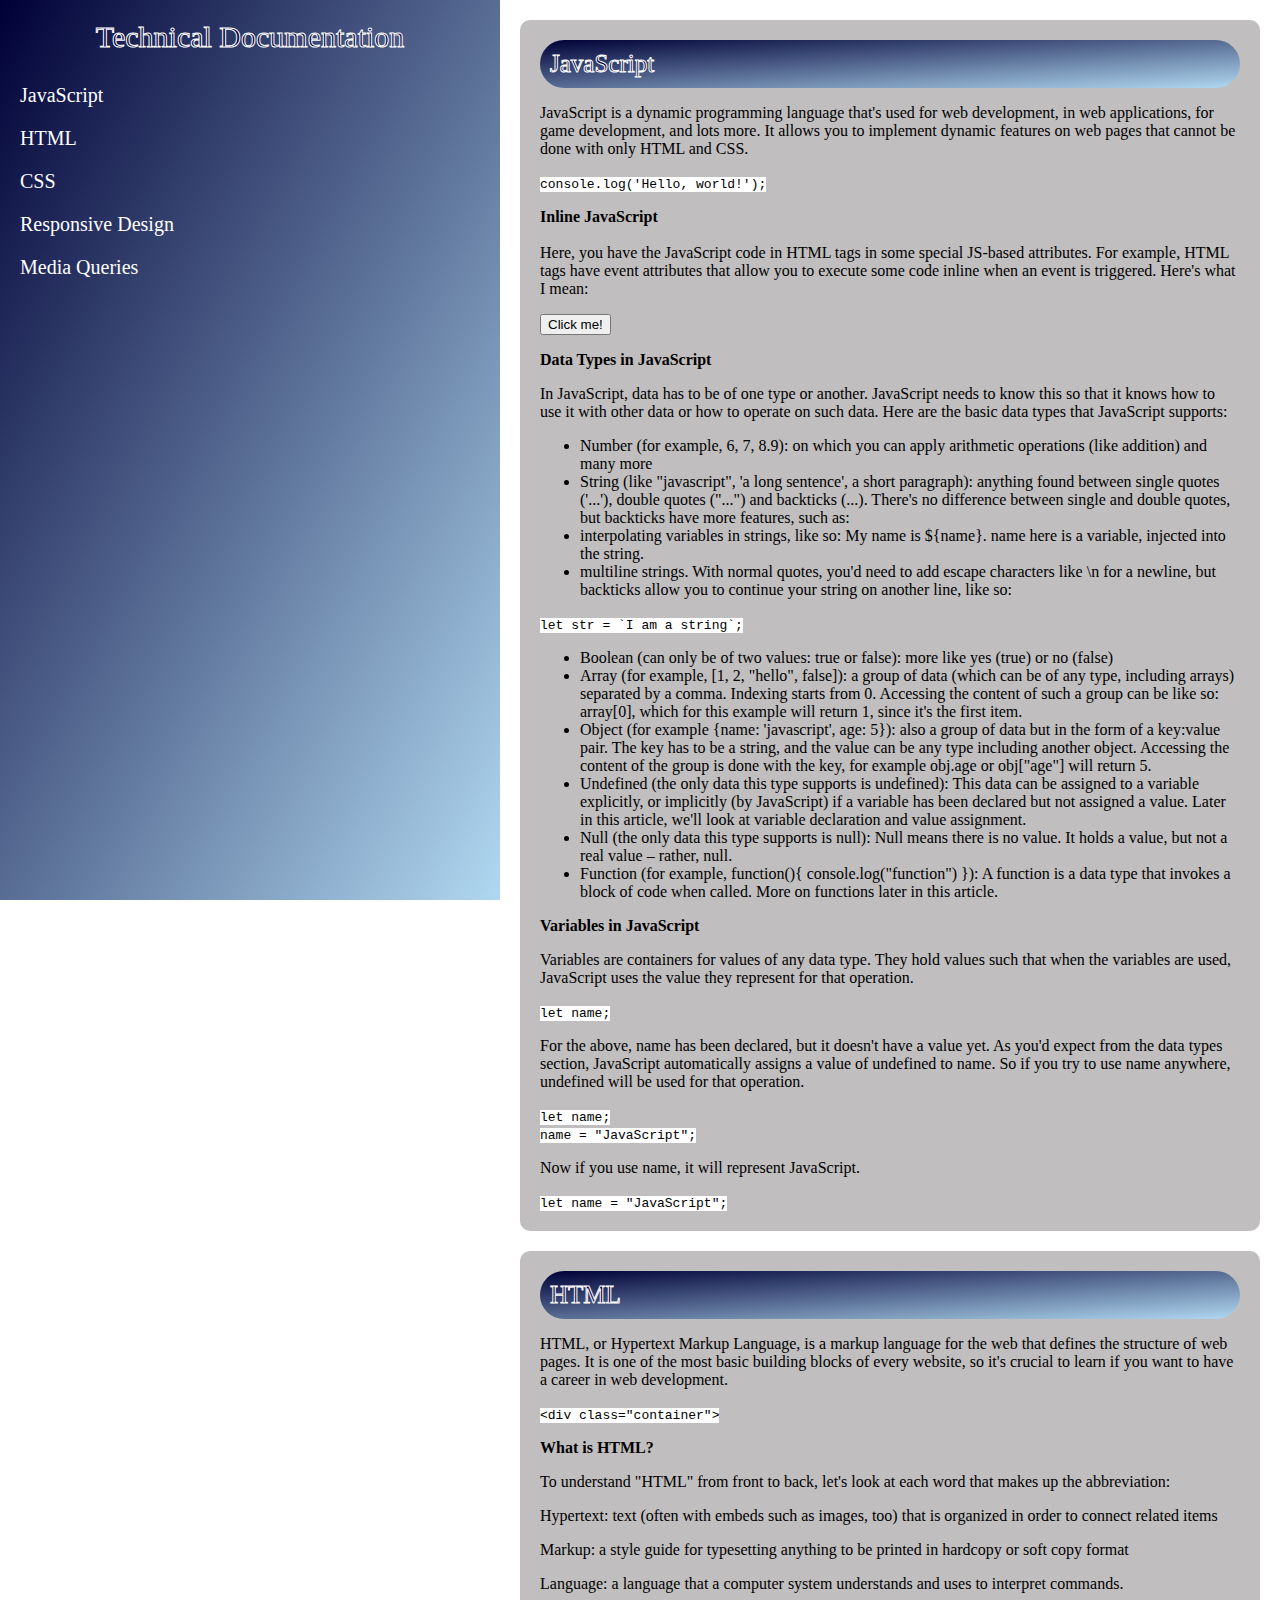
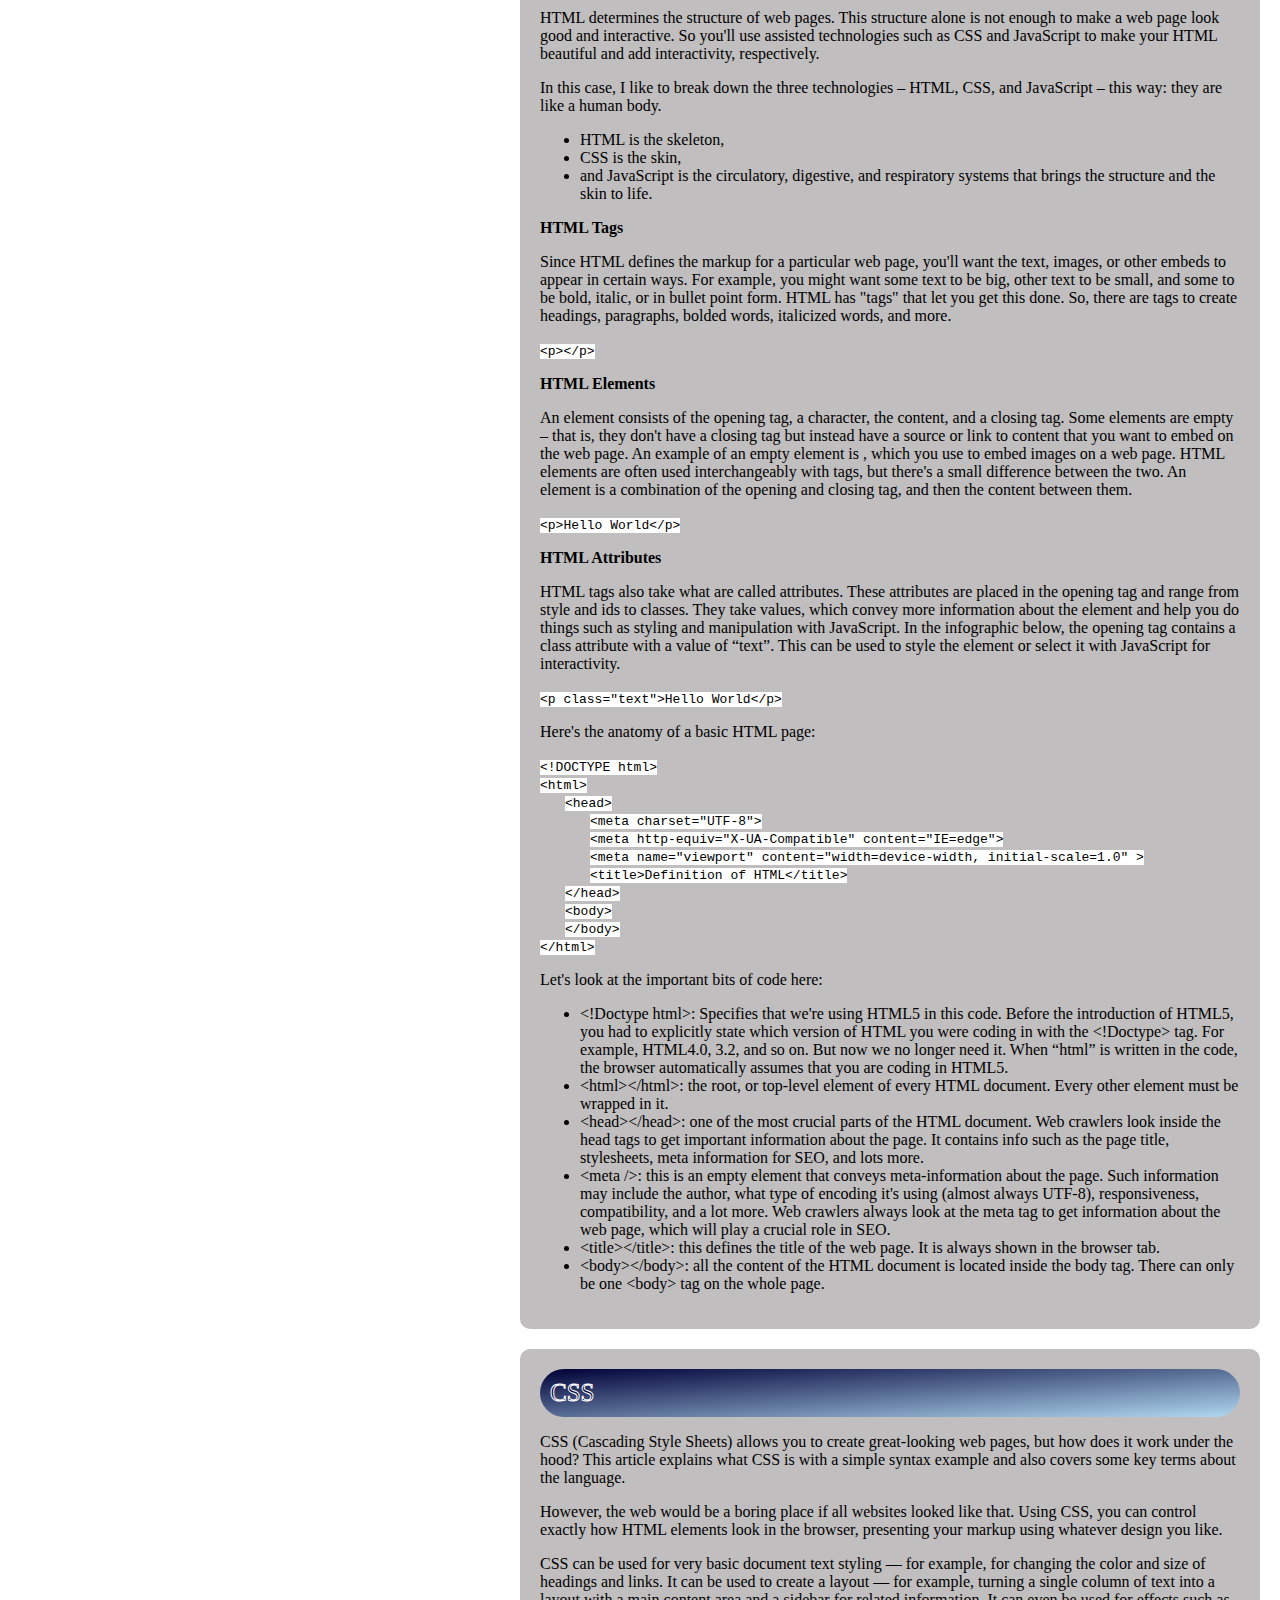
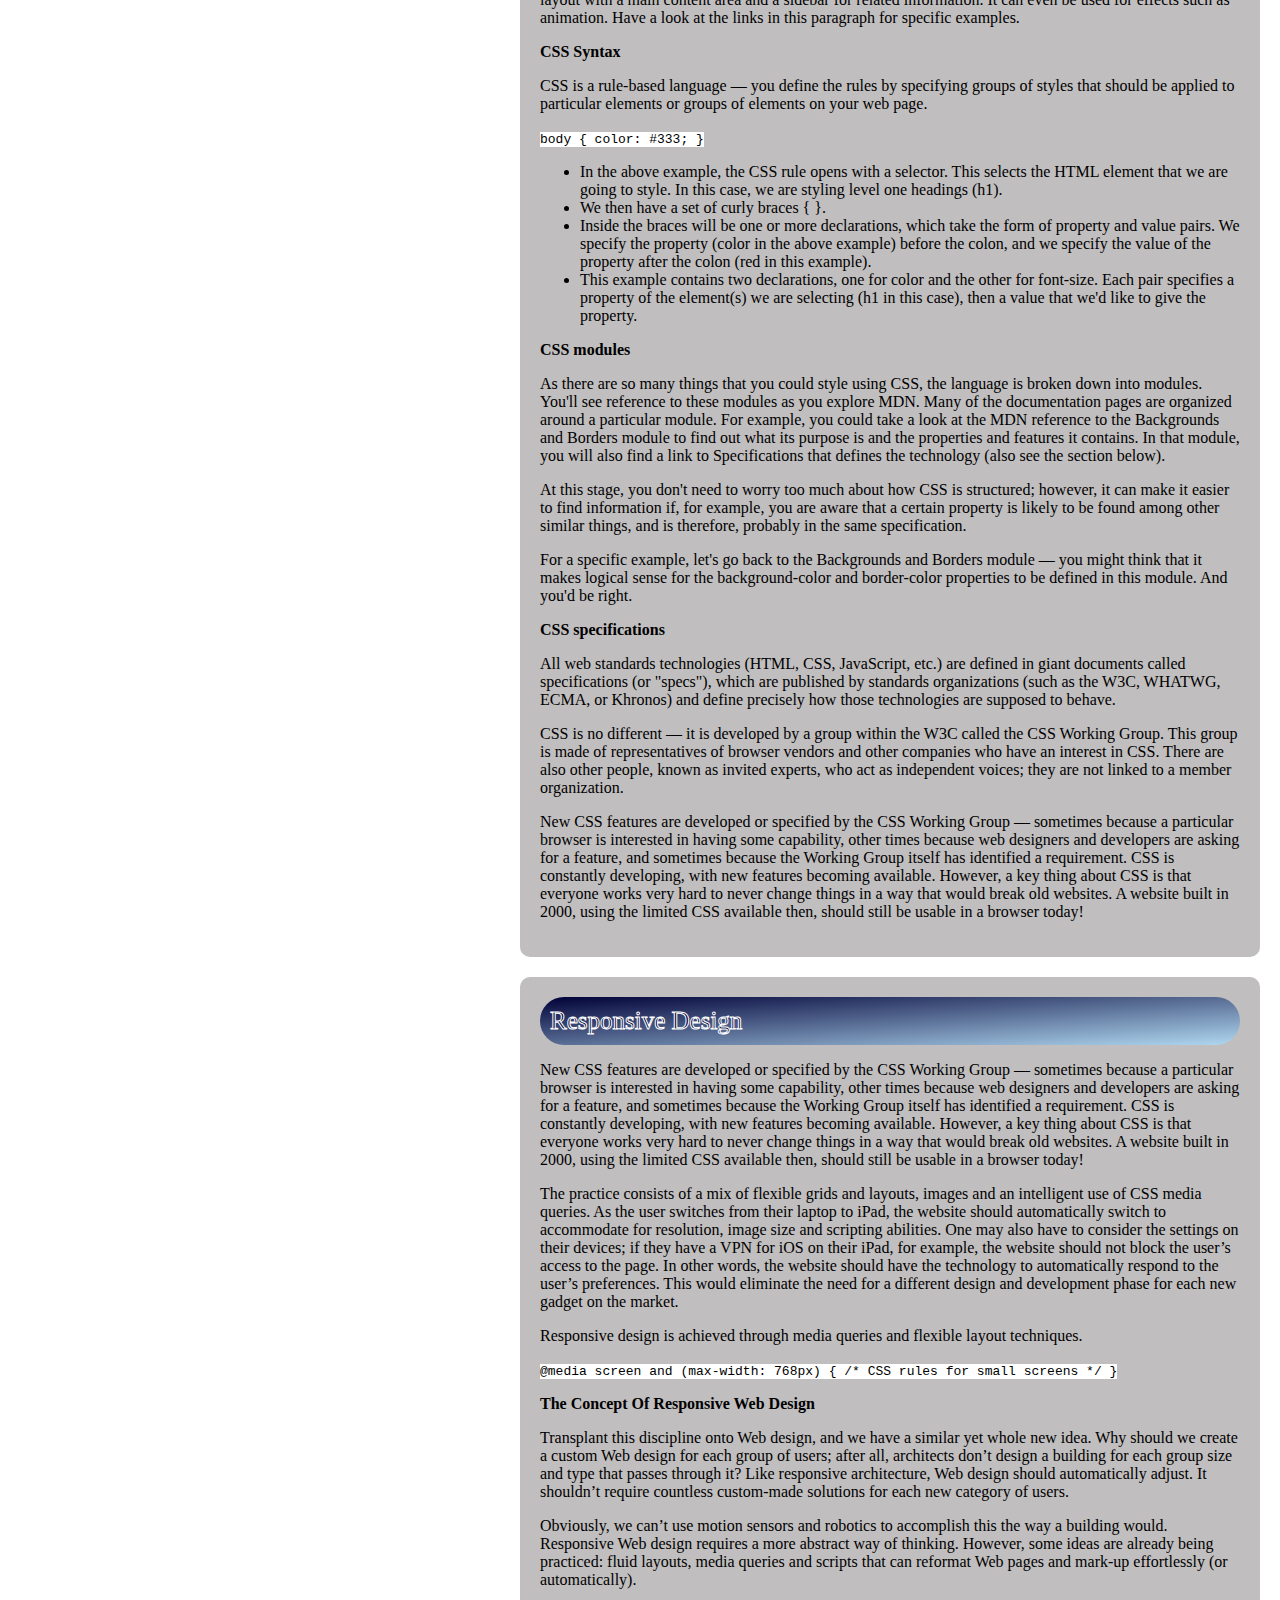
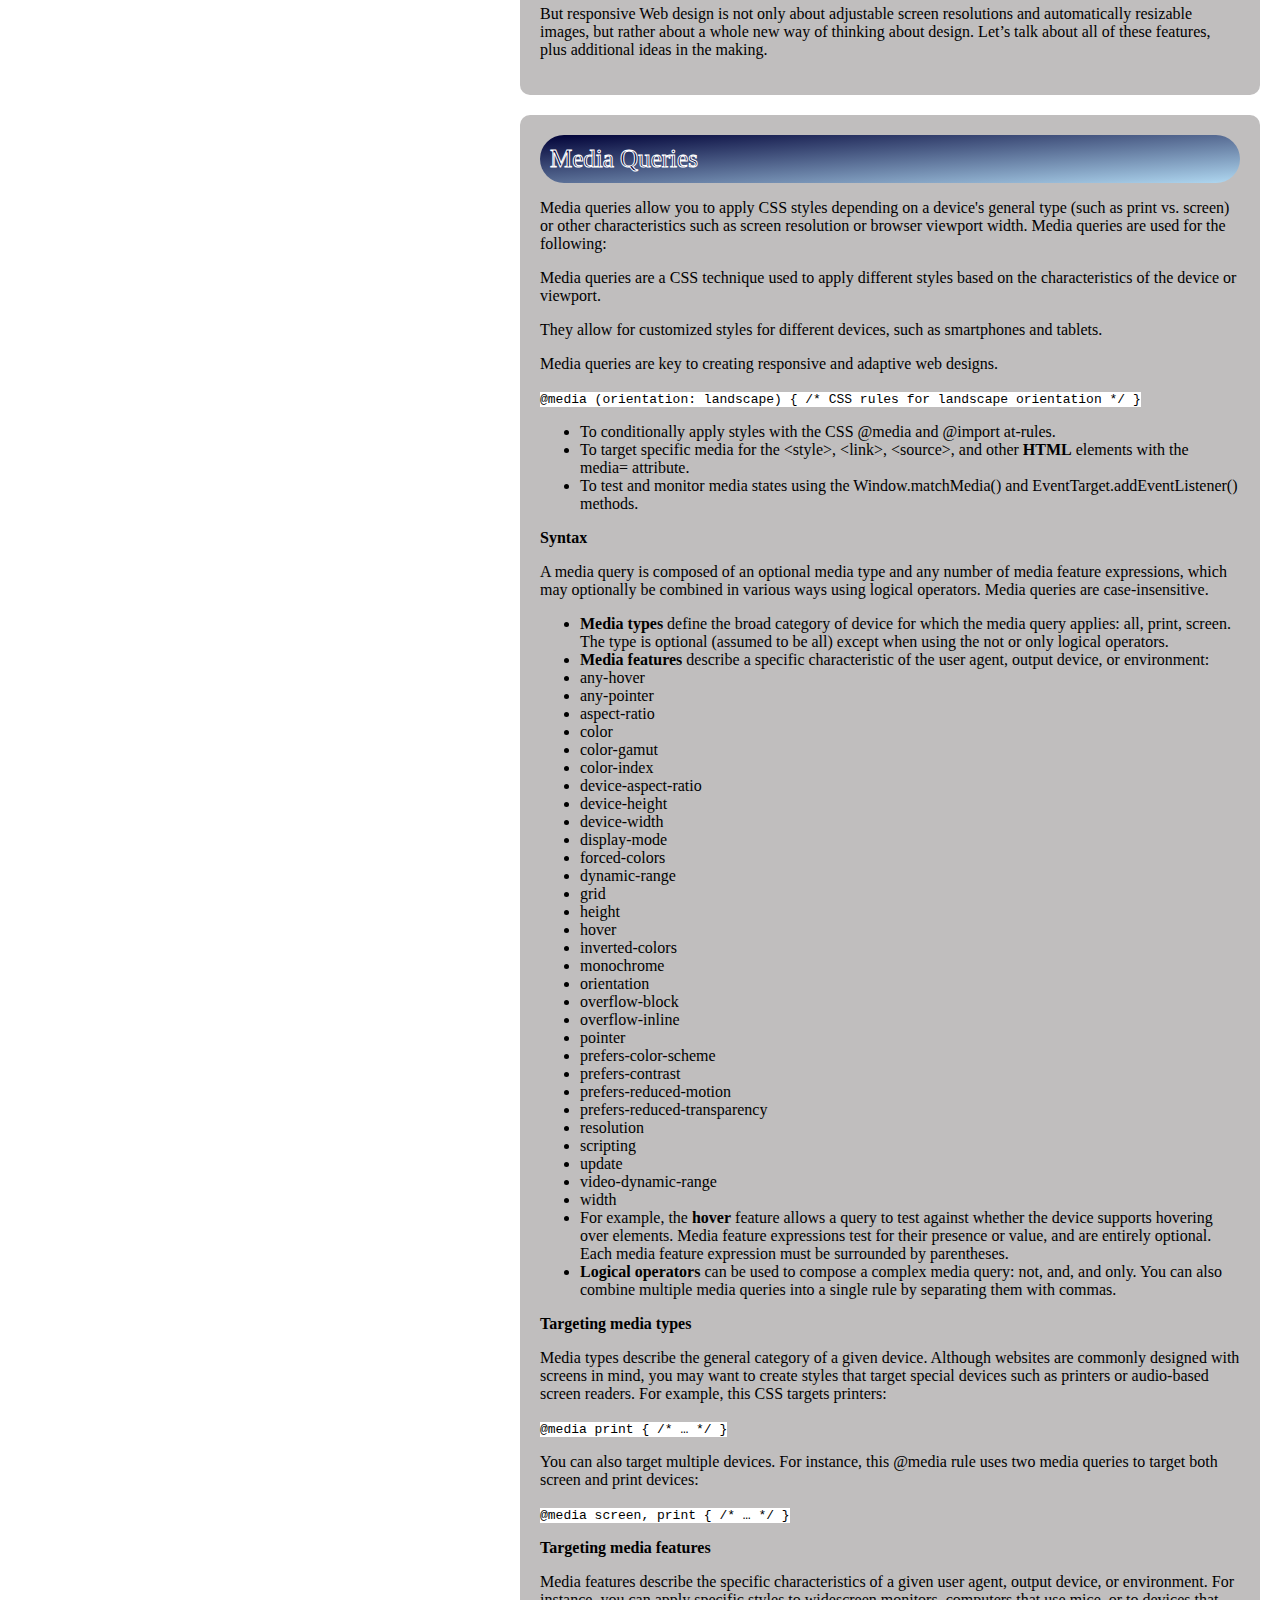
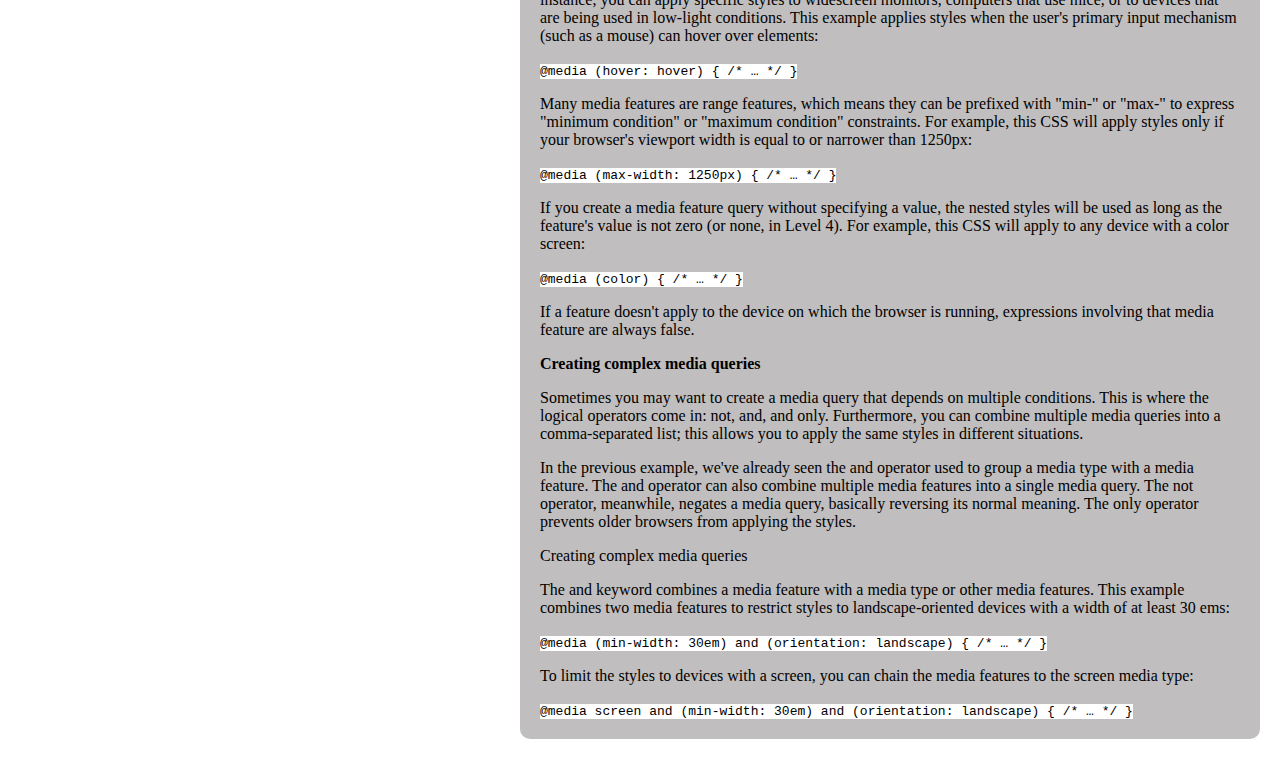
<file: techdoc_page.html>
<!DOCTYPE html>
<html lang="en">
<head>
  <link rel="stylesheet" href="css/techdoc.css">
  <meta charset="UTF-8">
  <meta name="viewport" content="width=device-width, initial-scale=1.0">
  <title>Technical Documentation</title>
</head>
<body>
  <nav id="navbar">
    <header>Technical Documentation</header>
    <a class="nav-link" href="#JavaScript">JavaScript</a>
    <a class="nav-link" href="#HTML">HTML</a>
    <a class="nav-link" href="#CSS">CSS</a>
    <a class="nav-link" href="#Responsive_Design">Responsive Design</a>
    <a class="nav-link" href="#Media_Queries">Media Queries</a>
  </nav>
  <main id="main-doc">
    <section class="main-section" id="JavaScript">
      <header class="header">JavaScript</header>
      <p>JavaScript is a dynamic programming language that's used for web development, in web applications, for game development, and lots more. It allows you to implement 
        dynamic features on web pages that cannot be done with only HTML and CSS.</p>
      <code>console.log('Hello, world!');</code>
      <p><b>Inline JavaScript</b><br><br>
      Here, you have the JavaScript code in HTML tags in some special JS-based attributes.
      For example, HTML tags have event attributes that allow you to execute some code inline when an event is triggered. Here's what I mean:</p>
      <code><button onclick="alert('You just clicked a button')">Click me!</button></code>
      <p><b>Data Types in JavaScript</b></p>
      <p>In JavaScript, data has to be of one type or another. JavaScript needs to know this so that it knows how to use it with other data or how to operate on such data.

        Here are the basic data types that JavaScript supports:</p>
        <ul>
          <li>Number (for example, 6, 7, 8.9): on which you can apply arithmetic operations (like addition) and many more</li>
          <li>String (like "javascript", 'a long sentence', a short paragraph): anything found between single quotes ('...'), double quotes ("...") and backticks (...). 
            There's no difference between single and double quotes, but backticks have more features, such as:</li>
          <li>interpolating variables in strings, like so: My name is ${name}. name here is a variable, injected into the string.</li>
          <li>multiline strings. With normal quotes, you'd need to add escape characters like \n for a newline, but backticks allow you to continue your string on another line, like so:</li>
        </ul>
      <code>let str = `I am a string`;</code>
        <ul>
          <li>Boolean (can only be of two values: true or false): more like yes (true) or no (false)</li>
          <li>Array (for example, [1, 2, "hello", false]): a group of data (which can be of any type, including arrays) separated by a comma. Indexing starts from 0. 
              Accessing the content of such a group can be like so: array[0], which for this example will return 1, since it's the first item.  </li>
          <li>Object (for example {name: 'javascript', age: 5}): also a group of data but in the form of a key:value pair. The key has to be a string, and the value can be any type including another object. 
            Accessing the content of the group is done with the key, for example obj.age or obj["age"] will return 5.</li>
          <li>Undefined (the only data this type supports is undefined): This data can be assigned to a variable explicitly, or implicitly (by JavaScript) if a variable has been declared but not assigned a value. 
            Later in this article, we'll look at variable declaration and value assignment.</li>
          <li>Null (the only data this type supports is null): Null means there is no value. It holds a value, but not a real value – rather, null.</li>
          <li>Function (for example, function(){ console.log("function") }): A function is a data type that invokes a block of code when called. More on functions later in this article.
          </li>
        </ul>

        <p><b>Variables in JavaScript</b></p>
        <p>Variables are containers for values of any data type. They hold values such that when the variables are used, JavaScript uses the value they represent for that operation.</p>
        <code>let name;</code>
        <p>For the above, name has been declared, but it doesn't have a value yet.
          As you'd expect from the data types section, JavaScript automatically assigns a value of undefined to name. So if you try to use name anywhere, undefined will be used for that operation.</p>
        <code>let name;<br>
          name = "JavaScript";</code>
        <p>Now if you use name, it will represent JavaScript.</p>
        <code>let name = "JavaScript";</code>

    </section>
    <section class="main-section" id="HTML">
      <header class="header">HTML</header>
      
      <p>HTML, or Hypertext Markup Language, is a markup language for the web that defines the structure of web pages.
        It is one of the most basic building blocks of every website, so it's crucial to learn if you want to have a career in web development.</p>
        <code>&lt;div class="container"&gt;</code>
      <p><b>What is HTML?</b></p>
      <p>To understand "HTML" from front to back, let's look at each word that makes up the abbreviation:</p>
      <p>Hypertext: text (often with embeds such as images, too) that is organized in order to connect related items</p>
      <p>Markup: a style guide for typesetting anything to be printed in hardcopy or soft copy format</p>
      <p>Language: a language that a computer system understands and uses to interpret commands.</p>
      <p>HTML determines the structure of web pages. This structure alone is not enough to make a web page look good and interactive. 
        So you'll use assisted technologies such as CSS and JavaScript to make your HTML beautiful and add interactivity, respectively.</p>
      <p>In this case, I like to break down the three technologies – HTML, CSS, and JavaScript – this way: they are like a human body.</p>
        
      <ul>
        <li>HTML is the skeleton,</li>
        <li>CSS is the skin,</li>
        <li>and JavaScript is the circulatory, digestive, and respiratory systems that brings the structure and the skin to life.</li>
      </ul>
      
      <p><b>HTML Tags</b></p>
      <p>Since HTML defines the markup for a particular web page, you'll want the text, images, or other embeds to appear in certain ways.

        For example, you might want some text to be big, other text to be small, and some to be bold, italic, or in bullet point form.
        
        HTML has "tags" that let you get this done. So, there are tags to create headings, paragraphs, bolded words, italicized words, and more.</p>
      <code>&lt;p&gt;&lt;/p&gt;</code>    

      <p><b>HTML Elements</b></p>
      <p>An element consists of the opening tag, a character, the content, and a closing tag. Some elements are empty – that is, they don't have a closing tag but instead have a source or link to content that you want to embed on the web page.
      An example of an empty element is <img>, which you use to embed images on a web page.
      HTML elements are often used interchangeably with tags, but there's a small difference between the two. An element is a combination of the opening and closing tag, and then the content between them.</p>
      <code>&lt;p&gt;Hello World&lt;/p&gt;</code>

      <p><b>HTML Attributes</b></p>
      <p>HTML tags also take what are called attributes. These attributes are placed in the opening tag and range from style and ids to classes. They take values, which convey more information about the element and help you do things such as styling and manipulation with JavaScript.

        In the infographic below, the opening tag contains a class attribute with a value of “text”. This can be used to style the element or select it with JavaScript for interactivity.</p>

      <code>&lt;p class="text"&gt;Hello World&lt;/p&gt;</code>

      <p>Here's the anatomy of a basic HTML page:</p>

      <code>&lt;!DOCTYPE html&gt;</code><br>
      <code>&lt;html&gt;</code><br>
      <code style="margin-left: 25px;">&lt;head&gt;</code><br>
      <code style="margin-left: 50px;">&lt;meta charset="UTF-8"&gt;</code><br>
      <code style="margin-left: 50px;">&lt;meta http-equiv="X-UA-Compatible" content="IE=edge"&gt;</code><br>
      <code style="margin-left: 50px;">&lt;meta name="viewport" content="width=device-width, initial-scale=1.0" &gt;</code><br>
      <code style="margin-left: 50px;">&lt;title&gt;Definition of HTML&lt;/title&gt;</code><br>
      <code style="margin-left: 25px;">&lt;/head&gt;</code><br>
      <code style="margin-left: 25px;">&lt;body&gt;</code><br>
      <code style="margin-left: 25px;">&lt;/body&gt;</code><br>
      <code>&lt;/html&gt;</code><br>

      <p>Let's look at the important bits of code here:</p>
      <ul>
        <li>&lt;!Doctype html&gt;: Specifies that we're using HTML5 in this code. Before the introduction of HTML5, you had to explicitly state which version of HTML you were coding in with the &lt;!Doctype&gt; tag. For example, HTML4.0, 3.2, and so on. But now we no longer need it. When “html” is written in the code, the browser automatically assumes that you are coding in HTML5.</li>
        <li>&lt;html&gt;&lt;/html&gt;: the root, or top-level element of every HTML document. Every other element must be wrapped in it.</li>
        <li>&lt;head&gt;&lt;/head&gt;: one of the most crucial parts of the HTML document. Web crawlers look inside the head tags to get important information about the page. It contains info such as the page title, stylesheets, meta information for SEO, and lots more.</li>
        <li>&lt;meta /&gt;: this is an empty element that conveys meta-information about the page. Such information may include the author, what type of encoding it's using (almost always UTF-8), responsiveness, compatibility, and a lot more. Web crawlers always look at the meta tag to get information about the web page, which will play a crucial role in SEO.</li>
        <li>&lt;title&gt;&lt;/title&gt;: this defines the title of the web page. It is always shown in the browser tab.</li>
        <li>&lt;body&gt;&lt;/body&gt;: all the content of the HTML document is located inside the body tag. There can only be one &lt;body&gt; tag on the whole page.</li>
      </ul>

    </section>
    <section class="main-section" id="CSS">
      <header class="header">CSS</header>
      <p>CSS (Cascading Style Sheets) allows you to create great-looking web pages, but how does it work under the hood? This article explains what CSS is with a simple syntax example and also covers some key terms about the language.</p>
      <p>However, the web would be a boring place if all websites looked like that. Using CSS, you can control exactly how HTML elements look in the browser, presenting your markup using whatever design you like.</p>
      <p>CSS can be used for very basic document text styling — for example, for changing the color and size of headings and links. It can be used to create a layout — for example, turning a single column of text into a layout with a main content area and a sidebar for related information. It can even be used for effects such as animation. Have a look at the links in this paragraph for specific examples.</p>
      <p><b>CSS Syntax</b></p>
      <p>CSS is a rule-based language — you define the rules by specifying groups of styles that should be applied to particular elements or groups of elements on your web page.</p>
      
      <code>body { color: #333; }</code>
      <ul>
        <li>In the above example, the CSS rule opens with a selector. This selects the HTML element that we are going to style. In this case, we are styling level one headings (h1).</li>
        <li>We then have a set of curly braces { }.</li>
        <li>Inside the braces will be one or more declarations, which take the form of property and value pairs. We specify the property (color in the above example) before the colon, and we specify the value of the property after the colon (red in this example).</li>
        <li>This example contains two declarations, one for color and the other for font-size. Each pair specifies a property of the element(s) we are selecting (h1 in this case), then a value that we'd like to give the property.</li>
      </ul>

      <p><b>CSS modules</b></p>
      <p>As there are so many things that you could style using CSS, the language is broken down into modules. You'll see reference to these modules as you explore MDN. Many of the documentation pages are organized around a particular module. For example, you could take a look at the MDN reference to the Backgrounds and Borders module to find out what its purpose is and the properties and features it contains. In that module, you will also find a link to Specifications that defines the technology (also see the section below).</p>
      <p>At this stage, you don't need to worry too much about how CSS is structured; however, it can make it easier to find information if, for example, you are aware that a certain property is likely to be found among other similar things, and is therefore, probably in the same specification.</p>
      <p>For a specific example, let's go back to the Backgrounds and Borders module — you might think that it makes logical sense for the background-color and border-color properties to be defined in this module. And you'd be right.</p>
      <p><b>CSS specifications</b></p>
      <p>All web standards technologies (HTML, CSS, JavaScript, etc.) are defined in giant documents called specifications (or "specs"), which are published by standards organizations (such as the W3C, WHATWG, ECMA, or Khronos) and define precisely how those technologies are supposed to behave.</p>
      <p>CSS is no different — it is developed by a group within the W3C called the CSS Working Group. This group is made of representatives of browser vendors and other companies who have an interest in CSS. There are also other people, known as invited experts, who act as independent voices; they are not linked to a member organization.</p>
      <p>New CSS features are developed or specified by the CSS Working Group — sometimes because a particular browser is interested in having some capability, other times because web designers and developers are asking for a feature, and sometimes because the Working Group itself has identified a requirement. CSS is constantly developing, with new features becoming available. However, a key thing about CSS is that everyone works very hard to never change things in a way that would break old websites. A website built in 2000, using the limited CSS available then, should still be usable in a browser today!</p>

    </section>
    <section class="main-section" id="Responsive_Design">
      <header class="header">Responsive Design</header>
      <p>New CSS features are developed or specified by the CSS Working Group — sometimes because a particular browser is interested in having some capability, other times because web designers and developers are asking for a feature, and sometimes because the Working Group itself has identified a requirement. CSS is constantly developing, with new features becoming available. However, a key thing about CSS is that everyone works very hard to never change things in a way that would break old websites. A website built in 2000, using the limited CSS available then, should still be usable in a browser today!</p>
      <p>The practice consists of a mix of flexible grids and layouts, images and an intelligent use of CSS media queries. As the user switches from their laptop to iPad, the website should automatically switch to accommodate for resolution, image size and scripting abilities. One may also have to consider the settings on their devices; if they have a VPN for iOS on their iPad, for example, the website should not block the user’s access to the page. In other words, the website should have the technology to automatically respond to the user’s preferences. This would eliminate the need for a different design and development phase for each new gadget on the market.</p>
      <p>Responsive design is achieved through media queries and flexible layout techniques.</p>
      <code>@media screen and (max-width: 768px) { /* CSS rules for small screens */ }</code>
      <p><b>The Concept Of Responsive Web Design </b></p>
      <p>Transplant this discipline onto Web design, and we have a similar yet whole new idea. Why should we create a custom Web design for each group of users; after all, architects don’t design a building for each group size and type that passes through it? Like responsive architecture, Web design should automatically adjust. It shouldn’t require countless custom-made solutions for each new category of users.</p>
      <p>Obviously, we can’t use motion sensors and robotics to accomplish this the way a building would. Responsive Web design requires a more abstract way of thinking. However, some ideas are already being practiced: fluid layouts, media queries and scripts that can reformat Web pages and mark-up effortlessly (or automatically).</p>
      <p>But responsive Web design is not only about adjustable screen resolutions and automatically resizable images, but rather about a whole new way of thinking about design. Let’s talk about all of these features, plus additional ideas in the making.</p>
      

    </section>
    <section class="main-section" id="Media_Queries">
      <header class="header">Media Queries</header>
      <p>Media queries allow you to apply CSS styles depending on a device's general type (such as print vs. screen) or other characteristics such as screen resolution or browser viewport width. Media queries are used for the following:</p>
      <p>Media queries are a CSS technique used to apply different styles based on the characteristics of the device or viewport.</p>
      <p>They allow for customized styles for different devices, such as smartphones and tablets.</p>
      <p>Media queries are key to creating responsive and adaptive web designs.</p>
      <code>@media (orientation: landscape) { /* CSS rules for landscape orientation */ }</code>
      <ul>
        <li>To conditionally apply styles with the CSS @media and @import at-rules.</li>
        <li>To target specific media for the &lt;style&gt;, &lt;link&gt;, &lt;source&gt;, and other <b>HTML</b> elements with the media= attribute.</li>
        <li>To test and monitor media states using the Window.matchMedia() and EventTarget.addEventListener() methods.</li>
      </ul>
      <p><b>Syntax</b></p>
      <p>A media query is composed of an optional media type and any number of media feature expressions, which may optionally be combined in various ways using logical operators. Media queries are case-insensitive.</p>
      <ul>
        <li><b>Media types</b> define the broad category of device for which the media query applies: all, print, screen. The type is optional (assumed to be all) except when using the not or only logical operators.</li>
        <li><b>Media features</b> describe a specific characteristic of the user agent, output device, or environment:
        <li>any-hover</li>
        <li>any-pointer</li>
        <li>aspect-ratio</li>
        <li>color</li>
        <li>color-gamut</li>
        <li>color-index</li>
        <li>device-aspect-ratio</li>
        <li>device-height</li>
        <li>device-width</li>
        <li>display-mode</li>
        <li>forced-colors</li>
        <li>dynamic-range</li>
        <li>grid</li>
        <li>height</li>
        <li>hover</li>
        <li>inverted-colors</li>
        <li>monochrome</li>
        <li>orientation</li>
        <li>overflow-block</li>
        <li>overflow-inline</li>
          <li>pointer</li>
          <li>prefers-color-scheme</li>
          <li>prefers-contrast</li>
          <li>prefers-reduced-motion</li>
          <li>prefers-reduced-transparency</li>
          <li>resolution</li>
          <li>scripting</li>
          <li>update</li>
          <li>video-dynamic-range</li>
          <li>width</li>
          <li>For example, the <b>hover</b> feature allows a query to test against whether the device supports hovering over elements. Media feature expressions test for their presence or value, and are entirely optional. Each media feature expression must be surrounded by parentheses.</li>
          <li><b>Logical operators</b> can be used to compose a complex media query: not, and, and only. You can also combine multiple media queries into a single rule by separating them with commas.</li>
        </li>
      </ul>
      <p><b>Targeting media types</b></p>
      <p>Media types describe the general category of a given device. Although websites are commonly designed with screens in mind, you may want to create styles that target special devices such as printers or audio-based screen readers. For example, this CSS targets printers:</p>
      <code>@media print {
        /* … */
      }</code>
      <p>You can also target multiple devices. For instance, this @media rule uses two media queries to target both screen and print devices:</p>
      <code>@media screen, print {
        /* … */
      }</code>
      <p><b>Targeting media features</b></p>
      <p>Media features describe the specific characteristics of a given user agent, output device, or environment. For instance, you can apply specific styles to widescreen monitors, computers that use mice, or to devices that are being used in low-light conditions. This example applies styles when the user's primary input mechanism (such as a mouse) can hover over elements:</p>
      <code>@media (hover: hover) {
        /* … */
      }</code>
      <p>Many media features are range features, which means they can be prefixed with "min-" or "max-" to express "minimum condition" or "maximum condition" constraints. For example, this CSS will apply styles only if your browser's viewport width is equal to or narrower than 1250px:</p>
      <code>@media (max-width: 1250px) {
        /* … */
      }</code>
      <p>If you create a media feature query without specifying a value, the nested styles will be used as long as the feature's value is not zero (or none, in Level 4). For example, this CSS will apply to any device with a color screen:</p>
      <code>@media (color) {
        /* … */
      }</code>
      <p>If a feature doesn't apply to the device on which the browser is running, expressions involving that media feature are always false.</p>
      <p><b>Creating complex media queries</b></p>
      <p>Sometimes you may want to create a media query that depends on multiple conditions. This is where the logical operators come in: not, and, and only. Furthermore, you can combine multiple media queries into a comma-separated list; this allows you to apply the same styles in different situations.</p>
      <p>In the previous example, we've already seen the and operator used to group a media type with a media feature. The and operator can also combine multiple media features into a single media query. The not operator, meanwhile, negates a media query, basically reversing its normal meaning. The only operator prevents older browsers from applying the styles.</p>
      <p>Creating complex media queries</p>
      <p>The and keyword combines a media feature with a media type or other media features. This example combines two media features to restrict styles to landscape-oriented devices with a width of at least 30 ems:</p>
      <code>@media (min-width: 30em) and (orientation: landscape) {
        /* … */
      }</code>
      <p>To limit the styles to devices with a screen, you can chain the media features to the screen media type:</p>
        <code>@media screen and (min-width: 30em) and (orientation: landscape) {
          /* … */
        }</code>



    </section>
  </main>
</body>
</html>
</file>
<file: css/base.css>
/**
 * =================================================================== 
 *
 *  Kards v1.0 Base Stylesheet
 *  url: styleshout.com
 *  03-01-2016
 *  ------------------------------------------------------------------
 *  TOC:
 *  01. reset
 *  02. basic/base setup styles
 *  03. grid
 *  04. MISC
 *
 * =================================================================== 
 */

/** 
 * ===================================================================
 * 01. reset - normalize.css v3.0.2 | MIT License | git.io/normalize
 *
 * ------------------------------------------------------------------- 
 */
html {
	font-family: sans-serif;
	-ms-text-size-adjust: 100%;
	-webkit-text-size-adjust: 100%;
}

body {
	margin: 0;
}

article,
aside,
details,
figcaption,
figure,
footer,
header,
hgroup,
main,
menu,
nav,
section,
summary {
	display: block;
}

audio,
canvas,
progress,
video {
	display: inline-block;
	vertical-align: baseline;
}

audio:not([controls]) {
	display: none;
	height: 0;
}

[hidden],
template {
	display: none;
}

a {
	background: transparent;
}

a:active,
a:hover {
	outline: 0;
}

abbr[title] {
	border-bottom: 1px dotted;
}

b,
strong {
	font-weight: bold;
}

dfn {
	font-style: italic;
}

h1 {
	font-size: 2em;
	margin: 0.67em 0;
}

mark {
	background: #ff0;
	color: #000;
}

small {
	font-size: 80%;
}

sub,
sup {
	font-size: 75%;
	line-height: 0;
	position: relative;
	vertical-align: baseline;
}

sup {
	top: -0.5em;
}

sub {
	bottom: -0.25em;
}

img {
	border: 0;
}

svg:not(:root) {
	overflow: hidden;
}

figure {
	margin: 1em 40px;
}

hr {
	-moz-box-sizing: content-box;
	box-sizing: content-box;
	height: 0;
}

pre {
	overflow: auto;
}

code,
kbd,
pre,
samp {
	font-family: monospace, monospace;
	font-size: 1em;
}

button,
input,
optgroup,
select,
textarea {
	color: inherit;
	font: inherit;
	margin: 0;
}

button {
	overflow: visible;
}

button,
select {
	text-transform: none;
}

button,
html input[type="button"],
input[type="reset"],
input[type="submit"] {
	-webkit-appearance: button;
	cursor: pointer;
}

button[disabled],
html input[disabled] {
	cursor: default;
}

button::-moz-focus-inner,
input::-moz-focus-inner {
	border: 0;
	padding: 0;
}

input {
	line-height: normal;
}

input[type="checkbox"],
input[type="radio"] {
	box-sizing: border-box;
	padding: 0;
}

input[type="number"]::-webkit-inner-spin-button,
input[type="number"]::-webkit-outer-spin-button {
	height: auto;
}

input[type="search"] {
	-webkit-appearance: textfield;
	-moz-box-sizing: content-box;
	-webkit-box-sizing: content-box;
	box-sizing: content-box;
}

input[type="search"]::-webkit-search-cancel-button,
input[type="search"]::-webkit-search-decoration {
	-webkit-appearance: none;
}

fieldset {
	border: 1px solid #c0c0c0;
	margin: 0 2px;
	padding: 0.35em 0.625em 0.75em;
}

legend {
	border: 0;
	padding: 0;
}

textarea {
	overflow: auto;
}

optgroup {
	font-weight: bold;
}

table {
	border-collapse: collapse;
	border-spacing: 0;
}

td,
th {
	padding: 0;
}

/** 
 * ===================================================================
 * 02. basic/base setup styles - (_basic.scss)
 *
 * ------------------------------------------------------------------- 
 */
html {
	font-size: 62.5%;
	box-sizing: border-box;
}

*,
*::before,
*::after {
	box-sizing: inherit;
}

body {
	font-weight: normal;
	line-height: 1;
	text-rendering: optimizeLegibility;
	word-wrap: break-word;
	-webkit-overflow-scrolling: touch;
	-webkit-text-size-adjust: none;
}

body,
input,
button {
	-moz-osx-font-smoothing: grayscale;
	-webkit-font-smoothing: antialiased;
}

/**
 * Media - (_basic.scss)
 * ------------------------------------------------------------------- 
 */
img,
video {
	max-width: 100%;
	height: auto;
}

/**
 * Typography resets - (_basic.scss)
 * ------------------------------------------------------------------- 
 */
div,
dl,
dt,
dd,
ul,
ol,
li,
h1,
h2,
h3,
h4,
h5,
h6,
pre,
form,
p,
blockquote,
th,
td {
	margin: 0;
	padding: 0;
}

h1,
h2,
h3,
h4,
h5,
h6 {
	-webkit-font-variant-ligatures: common-ligatures;
	-moz-font-variant-ligatures: common-ligatures;
	font-variant-ligatures: common-ligatures;
	text-rendering: optimizeLegibility;
}

em,
i {
	font-style: italic;
	line-height: inherit;
}

strong,
b {
	font-weight: bold;
	line-height: inherit;
}

small {
	font-size: 60%;
	line-height: inherit;
}

ol,
ul {
	list-style: none;
}

li {
	display: block;
}

/**
 * links - (_basic.scss)
 * ------------------------------------------------------------------- 
 */
a {
	text-decoration: none;
	line-height: inherit;
}

a img {
	border: none;
}

/**
 * inputs - (_basic.scss)
 * ------------------------------------------------------------------- 
 */
fieldset {
	margin: 0;
	padding: 0;
}

input[type="email"],
input[type="number"],
input[type="search"],
input[type="text"],
input[type="tel"],
input[type="url"],
input[type="password"],
textarea {
	-webkit-appearance: none;
	-moz-appearance: none;
	-ms-appearance: none;
	-o-appearance: none;
	appearance: none;
}

/** 
 * ===================================================================
 * 03. grid - (_grid.scss)
 *
 * ------------------------------------------------------------------- 
 */
.row {
	width: 94%;
	max-width: 1140px;
	margin: 0 auto;
}

.row:before,
.row:after {
	content: "";
	display: table;
}

.row:after {
	clear: both;
}

.row .row {
	width: auto;
	max-width: none;
	margin-left: -20px;
	margin-right: -20px;
}

[class*="col-"],
.bgrid {
	float: left;
}

[class*="col-"] + [class*="col-"].end {
	float: right;
}

[class*="col-"] {
	padding: 0 20px;
}

.col-one {
	width: 8.33333%;
}

.col-two,
.col-1-6 {
	width: 16.66667%;
}

.col-three,
.col-1-4 {
	width: 25%;
}

.col-four,
.col-1-3 {
	width: 33.33333%;
}

.col-five {
	width: 41.66667%;
}

.col-six,
.col-1-2 {
	width: 50%;
}

.col-seven {
	width: 58.33333%;
}

.col-eight,
.col-2-3 {
	width: 66.66667%;
}

.col-nine,
.col-3-4 {
	width: 75%;
}

.col-ten,
.col-5-6 {
	width: 83.33333%;
}

.col-eleven {
	width: 91.66667%;
}

.col-twelve,
.col-full {
	width: 100%;
}

/**
 * small screens - (_grid.scss)
 * --------------------------------------------------------------- 
 */
@media screen and (max-width:1024px) {
	.row .row {
		margin-left: -18px;
		margin-right: -18px;
	}

	[class*="col-"] {
		padding: 0 18px;
	}

}

/**
 * tablets - (_grid.scss)
 * --------------------------------------------------------------- 
 */
@media screen and (max-width:768px) {
	.row {
		width: auto;
		padding-left: 30px;
		padding-right: 30px;
	}

	.row .row {
		padding-left: 0;
		padding-right: 0;
		margin-left: -15px;
		margin-right: -15px;
	}

	[class*="col-"] {
		padding: 0 15px;
	}

	.tab-1-4 {
		width: 25%;
	}

	.tab-1-3 {
		width: 33.33333%;
	}

	.tab-1-2 {
		width: 50%;
	}

	.tab-2-3 {
		width: 66.66667%;
	}

	.tab-3-4 {
		width: 75%;
	}

	.tab-full {
		width: 100%;
	}

}

/**
 * large mobile devices - (_grid.scss)
 * --------------------------------------------------------------- 
 */
@media screen and (max-width:600px) {
	.row {
		padding-left: 25px;
		padding-right: 25px;
	}

	.row .row {
		margin-left: -10px;
		margin-right: -10px;
	}

	[class*="col-"] {
		padding: 0 10px;
	}

	.mob-1-4 {
		width: 25%;
	}

	.mob-1-2 {
		width: 50%;
	}

	.mob-3-4 {
		width: 75%;
	}

	.mob-full {
		width: 100%;
	}

}

/**
 * small mobile devices - (_grid.scss)
 * --------------------------------------------------------------- 
 */
@media screen and (max-width:400px) {
	.row .row {
		padding-left: 0;
		padding-right: 0;
		margin-left: 0;
		margin-right: 0;
	}

	[class*="col-"] {
		width: 100% !important;
		float: none !important;
		clear: both !important;
		margin-left: 0;
		margin-right: 0;
		padding: 0;
	}

	[class*="col-"] + [class*="col-"].end {
		float: none;
	}

}

/** 
 * ===================================================================
 * block grids - (_grid.scss)
 *
 * ------------------------------------------------------------------- 
 */
[class*="block-"]:before,
[class*="block-"]:after {
	content: "";
	display: table;
}

[class*="block-"]:after {
	clear: both;
}

.block-1-6 .bgrid {
	width: 16.66667%;
}

.block-1-4 .bgrid {
	width: 25%;
}

.block-1-3 .bgrid {
	width: 33.33333%;
}

.block-1-2 .bgrid {
	width: 50%;
}

/**
 * Clearing for block grid columns. Allow columns with 
 * different heights to align properly.
 */
.block-1-6 .bgrid:nth-child(6n+1),
.block-1-4 .bgrid:nth-child(4n+1),
.block-1-3 .bgrid:nth-child(3n+1),
.block-1-2 .bgrid:nth-child(2n+1) {
	clear: both;
}

/**
 * small screens - (_grid.scss)
 * --------------------------------------------------------------- 
 */
@media screen and (max-width:1024px) {
	.block-s-1-6 .bgrid {
		width: 16.66667%;
	}

	.block-s-1-4 .bgrid {
		width: 25%;
	}

	.block-s-1-3 .bgrid {
		width: 33.33333%;
	}

	.block-s-1-2 .bgrid {
		width: 50%;
	}

	.block-s-full .bgrid {
		width: 100%;
		clear: both;
	}

	[class*="block-s-"] .bgrid:nth-child(n) {
		clear: none;
	}

	.block-s-1-6 .bgrid:nth-child(6n+1),
	.block-s-1-4 .bgrid:nth-child(4n+1),
	.block-s-1-3 .bgrid:nth-child(3n+1),
	.block-s-1-2 .bgrid:nth-child(2n+1) {
		clear: both;
	}

}

/**
 * tablets - (_grid.scss)
 * --------------------------------------------------------------- 
 */
@media screen and (max-width:768px) {
	.block-tab-1-6 .bgrid {
		width: 16.66667%;
	}

	.block-tab-1-4 .bgrid {
		width: 25%;
	}

	.block-tab-1-3 .bgrid {
		width: 33.33333%;
	}

	.block-tab-1-2 .bgrid {
		width: 50%;
	}

	.block-tab-full .bgrid {
		width: 100%;
		clear: both;
	}

	[class*="block-tab-"] .bgrid:nth-child(n) {
		clear: none;
	}

	.block-tab-1-6 .bgrid:nth-child(6n+1),
	.block-tab-1-4 .bgrid:nth-child(4n+1),
	.block-tab-1-3 .bgrid:nth-child(3n+1),
	.block-tab-1-2 .bgrid:nth-child(2n+1) {
		clear: both;
	}

}

/**
 * large mobile devices - (_grid.scss)
 * --------------------------------------------------------------- 
 */
@media screen and (max-width:600px) {
	.block-mob-1-6 .bgrid {
		width: 16.66667%;
	}

	.block-mob-1-4 .bgrid {
		width: 25%;
	}

	.block-mob-1-3 .bgrid {
		width: 33.33333%;
	}

	.block-mob-1-2 .bgrid {
		width: 50%;
	}

	.block-mob-full .bgrid {
		width: 100%;
		clear: both;
	}

	[class*="block-mob-"] .bgrid:nth-child(n) {
		clear: none;
	}

	.block-mob-1-6 .bgrid:nth-child(6n+1),
	.block-mob-1-4 .bgrid:nth-child(4n+1),
	.block-mob-1-3 .bgrid:nth-child(3n+1),
	.block-mob-1-2 .bgrid:nth-child(2n+1) {
		clear: both;
	}

}

/**
 * stack on small mobile devices - (_grid.scss)
 * --------------------------------------------------------------- 
 */
@media screen and (max-width:400px) {
	.stack .bgrid {
		width: 100% !important;
		float: none !important;
		clear: both !important;
		margin-left: 0;
		margin-right: 0;
	}

}

/** 
 * ===================================================================
 * 04. MISC  - (_grid.scss)
 *
 * ------------------------------------------------------------------- 
 */

/**
 * Clearing - (http://nicolasgallagher.com/micro-clearfix-hack/
 */
.group:before,
.group:after {
	content: "";
	display: table;
}

.group:after {
	clear: both;
}

/**
 * Misc Helper Styles 
 */
.hide {
	display: none;
}

.invisible {
	visibility: hidden;
}

.antialiased {
	-webkit-font-smoothing: antialiased;
	-moz-osx-font-smoothing: grayscale;
}

.remove-bottom {
	margin-bottom: 0;
}

.half-bottom {
	margin-bottom: 1.5rem !important;
}

.add-bottom {
	margin-bottom: 3rem !important;
}

.no-border {
	border: none;
}

.full-width {
	width: 100%;
}

.text-center {
	text-align: center;
}

.text-left {
	text-align: left;
}

.text-right {
	text-align: right;
}

.pull-left {
	float: left;
}

.pull-right {
	float: right;
}

.align-center {
	margin-left: auto;
	margin-right: auto;
	text-align: center;
}

/*# sourceMappingURL=base.css.map */
</file>
<file: css/main.css>
/**
 * =================================================================== 
 *
 *  Kards v1.0 Main Stylesheet
 *  url: styleshout.com
 *  03-01-2016
 *  ------------------------------------------------------------------
 *  TOC:
 *  01. webfonts and iconfonts
 *  02. base style overrides
 *  03. typography & general theme styles
 *  04. preloader
 *  05. forms
 *  06. buttons 
 *  07. other components
 *  08. common styles
 *  09. header styles
 *  10. intro
 *  11. about
 *  12. resume
 *  13. portfolio
 *  14. call-to-action section
 *  15. services
 *  16. stats
 *  17. contact
 *  18. footer
 *
 * =================================================================== 
 */


/** 
 * ===================================================================
 * 01. webfonts and iconfonts - (_document-setup.scss)
 *
 * ------------------------------------------------------------------- 
 */
@import url("fonts.css");
@import url("font-awesome/css/font-awesome.min.css");
@import url("micons/micons.css");


/** 
 * ===================================================================
 * 02. base style overrides - (_document-setup.scss)
 *
 * ------------------------------------------------------------------- 
 */
html {
	font-size: 10px;
}

@media only screen and (max-width:1024px) {
	html {
		font-size: 9.411764705882353px;
	}
}
@media only screen and (max-width:768px) {
	html {
		font-size: 10px;
	}
}
@media only screen and (max-width:400px) {
	html {
		font-size: 9.411764705882353px;
	}
}

html, body {
	height: 100%;
}
body {
	background: #151515;
	font-family: "lora-regular", serif;
	font-size: 1.7rem;
	line-height: 3rem;
	color: #6e6e6e;
}

/**
 * links - (_document-setup.scss)
 * -------------------------------------------------------------------
 */
a, a:visited {
	color: #000000;
	-moz-transition: all 0.3s ease-in-out;
	-o-transition: all 0.3s ease-in-out;
	-webkit-transition: all 0.3s ease-in-out;
	-ms-transition: all 0.3s ease-in-out;
	transition: all 0.3s ease-in-out;
}
a:hover, a:focus, a:active {
	color: #FF0077;
	outline: 0;
}

/** 
 * ===================================================================
 * 03. typography & general theme styles - (_document-setup.scss)
 *
 * ------------------------------------------------------------------- 
 */
h1, h2, h3, h4, h5, h6, .h01, .h02, .h03, .h04, .h05, .h06 {
	font-family: "poppins-semibold", sans-serif;
	color: #313131;
	font-style: normal;
	text-rendering: optimizeLegibility;
	margin-bottom: 2.1rem;
}
h3, .h03, h4, .h04 {
	margin-bottom: 1.8rem;
}
h5, .h05, h6, .h06 {
	font-family: "poppins-bold";
	margin-bottom: 1.2rem;
}
h1, .h01 {
	font-size: 3.1rem;
	line-height: 1.355;
	letter-spacing: -.1rem;
}
@media only screen and (max-width:600px) {
	h1, .h01 {
		font-size: 2.6rem;
		letter-spacing: -.07rem;
	}
}
h2, .h02 {
	font-size: 2.4rem;
	line-height: 1.25;
}
h3, .h03 {
	font-size: 2rem;
	line-height: 1.5;
}
h4, .h04 {
	font-size: 1.7rem;
	line-height: 1.765;
}
h5, .h05 {
	font-size: 1.4rem;
	line-height: 1.714;
	text-transform: uppercase;
	letter-spacing: .15rem;
}
h6, .h06 {
	font-size: 1.3rem;
	line-height: 1.846;
	text-transform: uppercase;
	letter-spacing: .15rem;
}
p img {
	margin: 0;
}
p.lead {
	font-family: "lora-regular", serif;
	font-size: 2rem;
	line-height: 1.8;
	color: #888888;
}
@media only screen and (max-width:768px) {
	p.lead {
		font-size: 1.7rem;
	}
}
em, i, strong, b {
	font-size: 1.7rem;
	line-height: 3rem;
	font-style: normal;
	font-weight: normal;
}
em, i {
	font-family: "lora-italic", serif;
}
strong, b {
	font-family: "lora-bold", serif;
}
small {
	font-size: 1.2rem;
	line-height: inherit;
}
blockquote {
	margin: 3rem 0;
	padding-left: 4rem;
	position: relative;
}
blockquote:before {
	content: "\201C";
	font-size: 8rem;
	line-height: 0px;
	margin: 0;
	color: #313131;
	font-family: arial, sans-serif;
	position: absolute;
	top: 3rem;
	left: 0;
}
blockquote p {
	font-family: georgia, serif;
	font-style: italic;
	padding: 0;
	font-size: 1.9rem;
	line-height: 1.737;
}
blockquote cite {
	display: block;
	font-size: 1.3rem;
	font-style: normal;
	line-height: 1.616;
}
blockquote cite:before {
	content: "\2014 \0020";
}
blockquote cite a, blockquote cite a:visited {
	color: #888888;
	border: none;
}
abbr {
	font-family: "poppins-bold", serif;
	font-variant: small-caps;
	text-transform: lowercase;
	letter-spacing: .05rem;
	color: #888888;
}
var, kbd, samp, code, pre {
	font-family: Consolas, "Andale Mono", Courier, "Courier New", monospace;
}
pre {
	padding: 2.4rem 3rem 3rem;
	background: #F1F1F1;
}
code {
	font-size: 1.4rem;
	margin: 0 .2rem;
	padding: .3rem .6rem;
	white-space: nowrap;
	background: #F1F1F1;
	border: 1px solid #E1E1E1;
	border-radius: 3px;
}
pre > code {
	display: block;
	white-space: pre;
	line-height: 2;
	padding: 0;
	margin: 0;
}
pre.prettyprint > code {
	border: none;
}
del {
	text-decoration: line-through;
}
abbr[title], dfn[title] {
	border-bottom: 1px dotted;
	cursor: help;
}
mark {
	background: #FFF49B;
	color: #000;
}
hr {
	border: solid #d2d2d2;
	border-width: 1px 0 0;
	clear: both;
	margin: 2.4rem 0 1.5rem;
	height: 0;
}

/**
 * Lists - (_document-setup.scss)  
 * -------------------------------------------------------------------
 */
ol {
	list-style: decimal;
}
ul {
	list-style: disc;
}
li {
	display: list-item;
}
ol, ul {
	margin-left: 1.7rem;
}
ul li {
	padding-left: .4rem;
}
ul ul, ul ol, ol ol, ol ul {
	margin: .6rem 0 .6rem 1.7rem;
}
ul.disc li {
	display: list-item;
	list-style: none;
	padding: 0 0 0 .8rem;
	position: relative;
}
ul.disc li::before {
	content: "";
	display: inline-block;
	width: 8px;
	height: 8px;
	border-radius: 50%;
	background: #FF0077;
	position: absolute;
	left: -17px;
	top: 11px;
	vertical-align: middle;
}
dt {
	margin: 0;
	color: #FF0077;
}
dd {
	margin: 0 0 0 2rem;
}

/**
 * tables - (_document-setup.scss)  
 * -------------------------------------------------------------------
 */
table {
	border-width: 0;
	width: 100%;
	max-width: 100%;
	font-family: "lora-regular", sans-serif;
}
th, td {
	padding: 1.5rem 3rem;
	text-align: left;
	border-bottom: 1px solid #E8E8E8;
}
th {
	color: #313131;
	font-family: "poppins-bold", sans-serif;
}
td {
	line-height: 1.5;
}
th:first-child, td:first-child {
	padding-left: 0;
}
th:last-child, td:last-child {
	padding-right: 0;
}
.table-responsive {
	overflow-x: auto;
	-webkit-overflow-scrolling: touch;
}

/**
 * Spacing - (_document-setup.scss)  
 * -------------------------------------------------------------------
 */
button, .button {
	margin-bottom: 1.2;
}
fieldset {
	margin-bottom: 1.5rem;
}
input,
textarea,
select,
pre,
blockquote,
figure,
table,
p,
ul,
ol,
dl,
form,
.fluid-video-wrapper,
.ss-custom-select {
	margin-bottom: 3rem;
}

/**
 * floated image - (_document-setup.scss)  
 * -------------------------------------------------------------------
 */
img.pull-right {
	margin: .9rem 0 0 2.4rem;
}
img.pull-left {
	margin: .9rem 2.4rem 0 0;
}

/**
 * block grid paddings - (_document-setup.scss) 
 * -------------------------------------------------------------------
 */
.bgrid {
	padding: 0 20px;
}
@media only screen and (max-width:1024px) {
	.bgrid {
		padding: 0 18px;
	}
}
@media only screen and (max-width:768px) {
	.bgrid {
		padding: 0 15px;
	}
}
@media only screen and (max-width:600px) {
	.bgrid {
		padding: 0 10px;
	}
}
@media only screen and (max-width:400px) {
	.bgrid {
		padding: 0;
	}
}

/**
 * pace.js styles - minimal  - (_document-setup.scss)
 * -------------------------------------------------------------------
 */
.pace {
	-webkit-pointer-events: none;
	pointer-events: none;
	-webkit-user-select: none;
	-moz-user-select: none;
	user-select: none;
}
.pace-inactive {
	display: none;
}
.pace .pace-progress {
	background: #FF0077;
	position: fixed;
	z-index: 900;
	top: 0;
	right: 100%;
	width: 100%;
	height: 6px;
}

/** 
 * ===================================================================
 * 04. preloader - (_preloader-1.scss)
 *
 * ------------------------------------------------------------------- 
 */
#preloader {
	position: fixed;
	top: 0;
	left: 0;
	right: 0;
	bottom: 0;
	background: #151515;
	z-index: 800;
	height: 100%;
	width: 100%;
}
.no-js #preloader, .oldie #preloader {
	display: none;
}
#loader {
	position: absolute;
	left: 50%;
	top: 50%;
	width: 60px;
	height: 60px;
	margin: -30px 0 0 -30px;
	padding: 0;
}
#loader:before {
	content: "";
	border-top: 11px solid rgba(255, 255, 255, 0.1);
	border-right: 11px solid rgba(255, 255, 255, 0.1);
	border-bottom: 11px solid rgba(255, 255, 255, 0.1);
	border-left: 11px solid #FF0077;
	-webkit-animation: load 1.1s infinite linear;
	animation: load 1.1s infinite linear;
	display: block;
	border-radius: 50%;
	width: 60px;
	height: 60px;
}
@-webkit-keyframes load {
	0% {
		-webkit-transform: rotate(0deg);
		transform: rotate(0deg);
	}
	100% {
		-webkit-transform: rotate(360deg);
		transform: rotate(360deg);
	}
}
@keyframes load {
	0% {
		-webkit-transform: rotate(0deg);
		transform: rotate(0deg);
	}
	100% {
		-webkit-transform: rotate(360deg);
		transform: rotate(360deg);
	}
}

/** 
 * ===================================================================
 * 05. forms - (_forms.scss)
 *
 * ------------------------------------------------------------------- 
 */
fieldset {
	border: none;
}
input[type="email"],
input[type="number"],
input[type="search"],
input[type="text"],
input[type="tel"],
input[type="url"],
input[type="password"],
textarea,
select {
	display: block;
	height: 6rem;
	padding: 1.5rem 0;
	border: 0;
	outline: none;
	vertical-align: middle;
	color: #313131;
	font-family: "poppins-regular", sans-serif;
	font-size: 1.5rem;
	line-height: 3rem;
	max-width: 100%;
	background: transparent;
	border-bottom: 1px solid rgba(0, 0, 0, 0.3);
	-moz-transition: all 0.3s ease-in-out;
	-o-transition: all 0.3s ease-in-out;
	-webkit-transition: all 0.3s ease-in-out;
	-ms-transition: all 0.3s ease-in-out;
	transition: all 0.3s ease-in-out;
}
.ss-custom-select {
	position: relative;
	padding: 0;
}
.ss-custom-select select {
	-webkit-appearance: none;
	-moz-appearance: none;
	-ms-appearance: none;
	-o-appearance: none;
	appearance: none;
	text-indent: 0.01px;
	text-overflow: '';
	margin: 0;
	line-height: 3rem;
	vertical-align: middle;
}
.ss-custom-select select option {
	padding-left: 2rem;
	padding-right: 2rem;
}
.ss-custom-select select::-ms-expand {
	display: none;
}
.ss-custom-select::after {
	content: '\f0d7';
	font-family: 'FontAwesome';
	position: absolute;
	top: 50%;
	right: 1.5rem;
	margin-top: -10px;
	bottom: auto;
	width: 20px;
	height: 20px;
	line-height: 20px;
	font-size: 18px;
	text-align: center;
	pointer-events: none;
	color: #252525;
}

/* IE9 and below */
.oldie .ss-custom-select::after {
	display: none;
}
textarea {
	min-height: 25rem;
}
input[type="email"]:focus,
input[type="number"]:focus,
input[type="search"]:focus,
input[type="text"]:focus,
input[type="tel"]:focus,
input[type="url"]:focus,
input[type="password"]:focus,
textarea:focus,
select:focus {
	color: #cc005f;
	border-bottom: 1px solid #FF0077;
}
label, legend {
	font-family: "poppins-bold", sans-serif;
	font-size: 1.4rem;
	margin-bottom: .6rem;
	color: #3b3b3b;
	display: block;
}
input[type="checkbox"], input[type="radio"] {
	display: inline;
}
label > .label-text {
	display: inline-block;
	margin-left: 1rem;
	font-family: "poppins-regular", sans-serif;
	line-height: inherit;
}
label > input[type="checkbox"], label > input[type="radio"] {
	margin: 0;
	position: relative;
	top: .15rem;
}

/**
 * Style Placeholder Text  
 * -
 */
::-webkit-input-placeholder {
	color: #a1a1a1;
}
:-moz-placeholder {
	color: #a1a1a1;  /* Firefox 18- */
}
::-moz-placeholder {
	color: #a1a1a1;  /* Firefox 19+ */
}
:-ms-input-placeholder {
	color: #a1a1a1;
}
.placeholder {
	color: #a1a1a1 !important;
}

/** 
 * ===================================================================
 * 06. buttons - (_button-essentials.scss)
 *
 * ------------------------------------------------------------------- 
 */
.button,
a.button,
button,
input[type="submit"],
input[type="reset"],
input[type="button"] {
	display: inline-block;
	font-family: "poppins-bold", sans-serif;
	font-size: 1.4rem;
	text-transform: uppercase;
	letter-spacing: .3rem;
	height: 5.4rem;
	line-height: 5.4rem;
	padding: 0 3rem;
	margin: 0 .3rem 1.2rem 0;
	background: #d8d8d8;
	color: #313131;
	text-decoration: none;
	cursor: pointer;
	text-align: center;
	white-space: nowrap;
	border: none;
	-moz-transition: all 0.3s ease-in-out;
	-o-transition: all 0.3s ease-in-out;
	-webkit-transition: all 0.3s ease-in-out;
	-ms-transition: all 0.3s ease-in-out;
	transition: all 0.3s ease-in-out;
}
.button:hover,
a.button:hover,
button:hover,
input[type="submit"]:hover,
input[type="reset"]:hover,
input[type="button"]:hover,
.button:focus,
button:focus,
input[type="submit"]:focus,
input[type="reset"]:focus,
input[type="button"]:focus {
	background: #bebebe;
	color: #000000;
	outline: 0;
}
.button.button-primary,
a.button.button-primary,
button.button-primary,
input[type="submit"].button-primary,
input[type="reset"].button-primary,
input[type="button"].button-primary {
	background: #313131;
	color: #FFFFFF;
}
.button.button-primary:hover,
a.button.button-primary:hover,
button.button-primary:hover,
input[type="submit"].button-primary:hover,
input[type="reset"].button-primary:hover,
input[type="button"].button-primary:hover,
.button.button-primary:focus,
button.button-primary:focus,
input[type="submit"].button-primary:focus,
input[type="reset"].button-primary:focus,
input[type="button"].button-primary:focus {
	background: #1f1f1f;
}
button.full-width, .button.full-width {
	width: 100%;
	margin-right: 0;
}
button.medium, .button.medium {
	height: 5.7rem !important;
	line-height: 5.7rem !important;
	padding: 0 1.8rem !important;
}
button.large, .button.large {
	height: 6rem !important;
	line-height: 6rem !important;
	padding: 0rem 3rem !important;
}
button.stroke, .button.stroke {
	background: transparent !important;
	border: 3px solid #313131;
	line-height: 4.8rem;
}
button.stroke.medium, .button.stroke.medium {
	line-height: 5.1rem !important;
}
button.stroke.large, .button.stroke.large {
	line-height: 5.4rem !important;
}
button.stroke:hover, .button.stroke:hover {
	border: 3px solid #FF0077;
	color: #FF0077;
}
button::-moz-focus-inner, input::-moz-focus-inner {
	border: 0;
	padding: 0;
}


/** 
 * ===================================================================
 * 07. other components - (_others.scss)
 *
 * ------------------------------------------------------------------- 
 */

/**
 * alert box - (_alert-box.scss)
 * -------------------------------------------------------------------
 */
.alert-box {
	padding: 2.1rem 4rem 2.1rem 3rem;
	position: relative;
	margin-bottom: 3rem;
	border-radius: 3px;
	font-family: "poppins-regular", sans-serif;
	font-size: 1.5rem;
}
.alert-box .close {
	position: absolute;
	right: 1.8rem;
	top: 1.8rem;
	cursor: pointer;
}
.ss-error {
	background-color: #ffd1d2;
	color: #e65153;
}
.ss-success {
	background-color: #c8e675;
	color: #758c36;
}
.ss-info {
	background-color: #d7ecfb;
	color: #4a95cc;
}
.ss-notice {
	background-color: #fff099;
	color: #bba31b;
}

/**
 * additional typo styles - (_additional-typo.scss)
 * -------------------------------------------------------------------
 */

/**
 * drop cap 
 */
.drop-cap:first-letter {
	float: left;
	margin: 0;
	padding: 1.5rem .6rem 0 0;
	font-size: 8.4rem;
	font-family: "poppins-bold", sans-serif;
	line-height: 6rem;
	text-indent: 0;
	background: transparent;
	color: #313131;
}

/**
 * line definition style
 */
.lining dt, .lining dd {
	display: inline;
	margin: 0;
}
.lining dt + dt:before, .lining dd + dt:before {
	content: "\A";
	white-space: pre;
}
.lining dd + dd:before {
	content: ", ";
}
.lining dd + dd:before {
	content: ", ";
}
.lining dd:before {
	content: ": ";
	margin-left: -0.2em;
}

/**
 * dictionary definition style
 */
.dictionary-style dt {
	display: inline;
	counter-reset: definitions;
}
.dictionary-style dt + dt:before {
	content: ", ";
	margin-left: -0.2em;
}
.dictionary-style dd {
	display: block;
	counter-increment: definitions;
}
.dictionary-style dd:before {
	content: counter(definitions, decimal) ". ";
}

/** 
 * Pull Quotes
 * -----------
 * markup:
 *
 * <aside class="pull-quote">
 *		<blockquote>
 *			<p></p>
 *		</blockquote>
 *	</aside>
 *
 * --------------------------------------------------------------------- 
 */
.pull-quote {
	position: relative;
	padding: 2.1rem 3rem 2.1rem 0px;
}
.pull-quote:before, .pull-quote:after {
	height: 1em;
	position: absolute;
	font-size: 8rem;
	font-family: Arial, Sans-Serif;
	color: #333;
}
.pull-quote:before {
	content: "\201C";
	top: 33px;
	left: 0;
}
.pull-quote:after {
	content: '\201D';
	bottom: -33px;
	right: 0;
}
.pull-quote blockquote {
	margin: 0;
}
.pull-quote blockquote:before {
	content: none;
}

/** 
 * Stats Tab
 * ---------
 * markup:
 *
 * <ul class="stats-tabs">
 *		<li><a href="#">[value]<em>[name]</em></a></li>
 *	</ul>
 *
 * Extend this object into your markup.
 *
 * ---------------------------------------------------------------------
 */
.stats-tabs {
	padding: 0;
	margin: 3rem 0;
}
.stats-tabs li {
	display: inline-block;
	margin: 0 1.5rem 3rem 0;
	padding: 0 1.5rem 0 0;
	border-right: 1px solid #ccc;
}
.stats-tabs li:last-child {
	margin: 0;
	padding: 0;
	border: none;
}
.stats-tabs li a {
	display: inline-block;
	font-size: 2.5rem;
	font-family: "poppins-bold", sans-serif;
	border: none;
	color: #252525;
}
.stats-tabs li a:hover {
	color: #FF0077;
}
.stats-tabs li a em {
	display: block;
	margin: .6rem 0 0 0;
	font-size: 1.4rem;
	font-family: "poppins-regular", sans-serif;
	color: #888888;
}

/**
 * skillbars - (_skillbars.scss)
 * -------------------------------------------------------------------
 */
.skill-bars {
	list-style: none;
	margin: 6rem 0 3rem;
}
.skill-bars li {
	height: .6rem;
	background: #a1a1a1;
	width: 100%;
	margin-bottom: 6rem;
	padding: 0;
	position: relative;
}
.skill-bars li strong {
	position: absolute;
	left: 0;
	top: -3rem;
	font-family: "poppins-bold", sans-serif;
	color: #313131;
	text-transform: uppercase;
	letter-spacing: .2rem;
	font-size: 1.5rem;
	line-height: 2.4rem;
}
.skill-bars li .progress {
	background: #313131;
	position: relative;
	height: 100%;
}
.skill-bars li .progress span {
	position: absolute;
	right: 0;
	top: -3.6rem;
	display: block;
	font-family: "poppins-regular", sans-serif;
	color: white;
	font-size: 1.1rem;
	line-height: 1;
	background: #313131;
	padding: .6rem .6rem;
	border-radius: 3px;
}
.skill-bars li .progress span::after {
	position: absolute;
	left: 50%;
	bottom: -5px;
	margin-left: -5px;
	border-right: 5px solid transparent;
	border-left: 5px solid transparent;
	border-top: 5px solid #313131;
	content: "";
}

.skill-bars li .percent5   { width: 5%; }
.skill-bars li .percent10  { width: 10%; }
.skill-bars li .percent15  { width: 15%; }
.skill-bars li .percent20  { width: 20%; }
.skill-bars li .percent25  { width: 25%; }
.skill-bars li .percent30  { width: 30%; }
.skill-bars li .percent35  { width: 35%; }
.skill-bars li .percent40  { width: 40%; }
.skill-bars li .percent45  { width: 45%; }
.skill-bars li .percent50  { width: 50%; }
.skill-bars li .percent55  { width: 55%; }
.skill-bars li .percent60  { width: 60%; }
.skill-bars li .percent65  { width: 65%; }
.skill-bars li .percent70  { width: 70%; }
.skill-bars li .percent75  { width: 75%; }
.skill-bars li .percent80  { width: 80%; }
.skill-bars li .percent85  { width: 85%; }
.skill-bars li .percent90  { width: 90%; }
.skill-bars li .percent95  { width: 95%; }
.skill-bars li .percent100 { width: 100%; }


/** 
 * ===================================================================
 * 08. common styles (_layout.scss)
 *
 * ------------------------------------------------------------------- 
 */
.grey-section {
	background: #ebebeb;
}
.grey-section p.lead {
	color: #7d7d7d;
}
.section-intro {
	max-width: 700px;
	margin-left: auto;
	margin-right: auto;
	text-align: center;
	margin-bottom: 3.6rem;
	position: relative;
}
.section-intro h1 {
	font-family: "poppins-semibold", serif;
	font-size: 3.6rem;
	color: #313131;
	line-height: 1.25;
	margin-bottom: 1.2rem;
}
.section-intro h5 {
	color: #FF0077;
	font-size: 1.6rem;
	line-height: 1.875;
	margin-bottom: 0.3rem;
	letter-spacing: .4rem;
}

/**
 * responsive:
 * common styles
 * ------------------------------------------------------------------- 
 */
@media only screen and (max-width:768px) {
	.section-intro {
		max-width: 650px;
	}
	.section-intro h1 {
		font-size: 3rem;
	}
}
@media only screen and (max-width:600px) {
	.section-intro h1 {
		font-size: 2.6rem;
	}
	.section-intro h5 {
		font-size: 1.5rem;
		letter-spacing: .3rem;
	}
}
@media only screen and (max-width:400px) {
	.section-intro h1 {
		font-size: 2.4rem;
	}
}


/** 
 * ===================================================================
 * 09. header styles - (_layout.scss)
 *
 * ------------------------------------------------------------------- 
 */
header {
	position: fixed;
	width: 100%;
	min-height: 66px;
	z-index: 600;
}
header .row {
	position: relative;
	min-height: 66px;
}
header .top-bar {
	display: block;
	background: #000000;
	min-width: 220px;
	min-height: 66px;
	position: absolute;
	left: 90px;
	top: 0;
}
header .logo {
	float: left;
	margin-left: 20px;
	margin-right: 50px;
	margin-top: 25px;
	position: relative;
}
header .logo a {
	display: block;
	margin: 0;
	padding: 0;
	border: none;
	font: 0/0 a;
	text-shadow: none;
	color: transparent;
	width: 92px;
	height: 75px;
	background: url("../images/logo.png") no-repeat center;
	background-size: 130px 50px;
}

/**
 * menu toggle - (_layout.css)
 * ------------------------------------------------------------------- 
 */
.menu-toggle {
	float: left;
	width: 40px;
	height: 40px;
	margin-left: 20px;
	margin-top: 13px;
	display: block;
	position: relative;
}
.menu-toggle span {
	display: block;
	background-color: #FF0077;
	width: 24px;
	height: 3px;
	margin-top: -1.5px;
	font: 0/0 a;
	text-shadow: none;
	color: transparent;
	position: absolute;
	right: 8px;
	top: 50%;
	bottom: auto;
	left: auto;
	-moz-transition: background 0.2s ease-in-out;
	-o-transition: background 0.2s ease-in-out;
	-webkit-transition: background 0.2s ease-in-out;
	-ms-transition: background 0.2s ease-in-out;
	transition: background 0.2s ease-in-out;
}
.menu-toggle span::before, .menu-toggle span::after {
	content: '';
	width: 100%;
	height: 100%;
	background-color: inherit;
	position: absolute;
	left: 0;
	-moz-transition-duration: 0.2s, 0.2s;
	-o-transition-duration: 0.2s, 0.2s;
	-webkit-transition-duration: 0.2s, 0.2s;
	-ms-transition-duration: 0.2s, 0.2s;
	transition-duration: 0.2s, 0.2s;
	-moz-transition-delay: 0.2s, 0s;
	-o-transition-delay: 0.2s, 0s;
	-webkit-transition-delay: 0.2s, 0s;
	-ms-transition-delay: 0.2s, 0s;
	transition-delay: 0.2s, 0s;
}
.menu-toggle span::before {
	top: -8px;
	-moz-transition-property: top, transform;
	-o-transition-property: top, transform;
	-webkit-transition-property: top, transform;
	-ms-transition-property: top, transform;
	transition-property: top, transform;
}
.menu-toggle span::after {
	bottom: -8px;
	-moz-transition-property: bottom, transform;
	-o-transition-property: bottom, transform;
	-webkit-transition-property: bottom, transform;
	-ms-transition-property: bottom, transform;
	transition-property: bottom, transform;
}

/* is clicked */
.menu-toggle.is-clicked span {
	background-color: rgba(255, 0, 119, 0);
}
.menu-toggle.is-clicked span::before, .menu-toggle.is-clicked span::after {
	background-color: #ff0077;
	-moz-transition-delay: 0s, 0.2s;
	-o-transition-delay: 0s, 0.2s;
	-webkit-transition-delay: 0s, 0.2s;
	-ms-transition-delay: 0s, 0.2s;
	transition-delay: 0s, 0.2s;
}
.menu-toggle.is-clicked span::before {
	top: 0;
	-webkit-transform: rotate(45deg);
	-ms-transform: rotate(45deg);
	transform: rotate(45deg);
}
.menu-toggle.is-clicked span::after {
	bottom: 0;
	-webkit-transform: rotate(-45deg);
	-ms-transform: rotate(-45deg);
	transform: rotate(-45deg);
}

/* navigation panel */
#main-nav-wrap {
	display: block;
	width: 100%;
	font-family: "poppins-medium", sans-serif;
	font-size: 1.5rem;
	position: absolute;
	top: 100%;
	left: 0;
}

/* dropdown nav */
.main-navigation {
	background: #000000;
	padding: 24px 30px 42px;
	margin: 0;
	width: 100%;
	height: auto;
	clear: both;
	display: none;
}
.main-navigation > li {
	display: block;
	height: auto;
	text-align: left;
	padding: 0;
}
.main-navigation li a {
	display: block;
	color: #FFFFFF;
	width: auto;
	padding: 15px 0;
	line-height: 16px;
	border: none;
}
.main-navigation li a:hover {
	color: #FF0077;
	padding-left: 1rem;
}
.main-navigation li.current > a {
	background: none;
	color: #FF0077;
}

/**
 * responsive:
 * header styles
 * --------------------------------------------------------------- 
 */
@media only screen and (max-width:1024px) {
	header .top-bar {
		left: 60px;
	}
}
@media only screen and (max-width:768px) {
	header .top-bar {
		left: 50px;
	}
}
@media only screen and (max-width:600px) {
	header .top-bar {
		left: 35px;
	}
}
@media only screen and (max-width:400px) {
	header .top-bar {
		left: 25px;
	}
}


/** 
 * ===================================================================
 * 10. intro - (_layout.scss) 
 *
 * ------------------------------------------------------------------- 
 */
#intro {
	background: #151515 url(../images/intro-bg.jpg) no-repeat center bottom;
	-webkit-background-size: cover;
	-moz-background-size: cover;
	background-size: cover;
	background-attachment: fixed;
	width: 100%;
	height: 100%;
	min-height: 720px;
	display: table;
	position: relative;
	text-align: center;
}
.intro-overlay {
	position: absolute;
	top: 0;
	left: 0;
	width: 100%;
	height: 100%;
	background: #111111;
	opacity: .85;
}

.intro-content {
	display: table-cell;
	vertical-align: middle;
	text-align: center;
	-webkit-transform: translateY(-2.1rem);
	-ms-transform: translateY(-2.1rem);
	transform: translateY(-2.1rem);
}
.intro-content h1 {
	color: #FFFFFF;
	font-family: "poppins-medium", sans-serif;
	font-size: 8.4rem;
	line-height: 1.071;
	max-width: 900px;
	margin-top: 0;
	margin-bottom: .6rem;
	margin-left: auto;
	margin-right: auto;
	text-shadow: 0 0 20px rgba(0, 0, 0, 0.5);
}
.intro-content h5 {
	color: #cc005f;
	font-family: "poppins-bold", sans-serif;
	font-size: 2.3rem;
	line-height: 1.565;
	margin-bottom: 0;
	text-transform: uppercase;
	letter-spacing: .3rem;
	text-shadow: 0 0 6px rgba(0, 0, 0, 0.2);
}
.intro-content .intro-position {
	font-family: "lora-regular", serif;
	font-size: 1.7rem;
	line-height: 2.4rem;
	text-transform: uppercase;
	letter-spacing: .2rem;
	color: #FFFFFF;
	text-shadow: 0 0 6px rgba(0, 0, 0, 0.2);
}
.intro-content .intro-position span {
	display: inline-block;
}
.intro-content .intro-position span::after {
	content: "|";
	text-align: center;
	display: inline-block;
	padding: 0 8px 0 14px;
	color: rgba(255, 255, 255, 0.3);
}
.intro-content .intro-position span:first-child::before {
	content: "|";
	text-align: center;
	display: inline-block;
	padding: 0 14px 0 8px;
	color: rgba(255, 255, 255, 0.3);
}
.intro-content .button {
	color: #FFFFFF !important;
	border-color: rgba(255, 255, 255, 0.3);
	height: 6rem !important;
	line-height: 5.4rem !important;
	padding: 0 3.5rem 0 3rem !important;
	margin-top: .6rem;
	font-size: 1.3rem;
	text-transform: uppercase;
	letter-spacing: .25rem;
}
.intro-content .button:hover, .intro-content .button:focus {
	border-color: #cc005f;
}
.intro-content .button::after {
	display: inline-block;
	content: "\f107";
	font-family: fontAwesome;
	font-size: 1.6rem;
	line-height: inherit;
	text-align: center;
	position: relative;
	left: 1.2rem;
}

.intro-social {
	display: block;
	position: absolute;
	width: 100%;
	left: 0;
	bottom: 7.2rem;
	font-size: 3.3rem;
	margin: 0;
	padding: 0;
}
.intro-social li {
	display: inline-block;
	margin: 0 20px;
	padding: 0;
}
.intro-social li a, .intro-social li a:visited {
	color: #FFFFFF;
}
.intro-social li a:hover, .intro-social li a:focus {
	color: #cc005f;
}

/**
 * responsive:
 * Intro
 * --------------------------------------------------------------- 
 */
@media only screen and (max-width:1024px) {
	.intro-content h1 {
		font-size: 7.6rem;
	}
	.intro-social {
		font-size: 3rem;
	}
	.intro-social li {
		margin: 0 15px;
	}
}
@media only screen and (max-width:768px) {
	#intro {
		min-height: 660px;
	}
	.intro-content h1 {
		font-size: 5.2rem;
	}
	.intro-content h5 {
		font-size: 1.8rem;
	}
	.intro-content .intro-position {
		font-size: 1.3rem;
	}
	.intro-social {
		font-size: 2.5rem;
	}
	.intro-social li {
		margin: 0 10px;
	}
}
@media only screen and (max-width:600px) {
	#intro {
		min-height: 600px;
	}
	.intro-content h1 {
		font-size: 4.6rem;
		margin-bottom: .6rem;
	}
	.intro-content h5 {
		font-size: 1.5rem;
		margin-bottom: .3rem;
		letter-spacing: .2rem;
	}
	.intro-content .intro-position {
		font-size: 1.2rem;
	}
	.intro-content .intro-position span {
		padding: 0 .6rem;
	}
	.intro-content .intro-position span::before, .intro-content .intro-position span::after {
		display: none !important;
	}
	.intro-social {
		font-size: 2.4rem;
	}
}


/** 
 * ===================================================================
 * 11. about - (_layout.scss)
 *
 * ------------------------------------------------------------------- 
 */
#about {
	background: #FFFFFF;
	padding-top: 12rem;
	padding-bottom: 15rem;
}
#about .section-intro {
	margin-bottom: 3rem;
}

.intro-info {
	margin-top: 4.2rem;
	margin-right: -30px;
	margin-left: -30px;
}
.intro-info img {
	height: 9rem;
	width: 9rem;
	border-radius: 50%;
	margin: .9rem 0 0 0;
	float: left;
}
.intro-info .lead {
	text-align: left;
	padding-left: 13rem;
}

.about-content {
	position: relative;
	text-align: left;
	max-width: 850px;
	margin-bottom: 3.6rem;
}
.about-content h3 {
	font-family: "poppins-bold", sans-serif;
	font-size: 1.8rem;
	text-transform: uppercase;
	letter-spacing: .25rem;
}
.about-content .info-list {
	list-style: none;
	margin-left: 0;
}
.about-content .info-list li {
	padding: 0 0 1.5rem 0;
	margin-bottom: .6rem;
}
.about-content .info-list li strong {
	font-family: "poppins-bold", sans-serif;
	color: #313131;
	text-transform: uppercase;
	letter-spacing: .2rem;
	font-size: 1.5rem;
	line-height: 3rem;
}
.about-content .info-list li span {
	display: block;
	font-family: "poppins-regular", sans-serif;
	color: #888888;
	font-size: 1.5rem;
	line-height: 1;
}
.about-content .skill-bars {
	margin-top: 6rem;
}

.button-section {
	text-align: center;
}
.button-section .button {
	width: 250px;
}
.button-section [class*="col-"] .button:first-child {
	margin-right: 4rem;
}

/**
 * responsive:
 * about
 * ------------------------------------------------------------------- 
 */
@media only screen and (max-width:1024px) {
	.intro-info {
		margin-right: 0;
		margin-left: 0;
	}
}
@media only screen and (max-width:768px) {
	.intro-info img {
		height: 7.8rem;
		width: 7.8rem;
	}
	.intro-info .lead {
		padding-left: 11rem;
	}
	.about-content h3 {
		text-align: center;
	}
	.about-content .info-list, .about-content .skill-bars {
		margin-bottom: 4.2rem;
	}
	.button-section .button {
		width: 100%;
		margin-bottom: 3rem;
	}
	.button-section [class*="col-"] .button:first-child {
		margin-right: 0;
	}
}
@media only screen and (max-width:600px) {
	.intro-info {
		text-align: center;
		margin-top: 3rem;
	}
	.intro-info img {
		height: 6.6rem;
		width: 6.6rem;
		float: none;
		display: inline-block;
	}
	.intro-info .lead {
		padding-left: 0;
		text-align: center;
	}
}

/** 
 * ===================================================================
 * 12. resume - (_layout.scss)
 *
 * ------------------------------------------------------------------- 
 */
#resume {
	padding-top: 12rem;
	padding-bottom: 12rem;
}

#resume .resume-header {
	text-align: center;
}
#resume .resume-header h2 {
	color: #FF0077;
}

#resume .resume-timeline {
	max-width: 980px;
}
#resume .timeline-wrap {
	position: relative;
	margin-top: 1.5rem;
	margin-bottom: 6rem;
}
#resume .timeline-wrap::before {
	content: "";
	display: block;
	width: 1px;
	height: 100%;
	background: rgba(0, 0, 0, 0.1);
	position: absolute;
	left: 35%;
	top: 0;
}
#resume .timeline-block {
	position: relative;
	padding-top: 1.5rem;
}
#resume .timeline-ico {
	height: 4.8rem;
	width: 4.8rem;
	line-height: 4.8rem;
	background: #313131;
	border-radius: 50%;
	text-align: center;
	color: #FFFFFF;
	position: absolute;
	left: 35%;
	top: .9rem;
	margin-left: -2.4rem;
}
#resume .timeline-ico i {
	position: relative;
	left: .05rem;
	top: .2rem;
}

#resume .timeline-header {
	float: left;
	width: 35%;
	padding-right: 90px;
	text-align: right;
}
#resume .timeline-header h3 {
	margin-bottom: 0;
}
#resume .timeline-header p {
	font-family: "poppins-regular", sans-serif;
	font-size: 1.6rem;
	color: #888888;
}
#resume .timeline-content {
	margin-left: 35%;
	padding-left: 60px;
}
#resume .timeline-content h4 {
	position: relative;
	padding-bottom: 1.8rem;
}
#resume .timeline-content h4::after {
	content: "";
	display: block;
	height: 3px;
	width: 50px;
	background: rgba(0, 0, 0, 0.2);
	position: absolute;
	left: 0;
	bottom: 0;
}

/**
 * responsive:
 * resume
 * ------------------------------------------------------------------- 
 */
@media only screen and (max-width:1024px) {
	#resume .timeline-header {
		padding-right: 50px;
	}
	#resume .timeline-header h3 {
		font-size: 1.8rem;
	}
	#resume .timeline-header p {
		font-size: 1.4rem;
	}
	#resume .timeline-content {
		padding-left: 50px;
	}
}
@media only screen and (max-width:768px) {
	#resume .timeline-wrap::before {
		left: 2.4rem;
	}
	#resume .timeline-ico {
		left: 2.4rem;
	}
	#resume .timeline-header {
		float: none;
		width: auto;
		padding-right: 15px;
		text-align: left;
	}
	#resume .timeline-header h3 {
		font-size: 2rem;
	}
	#resume .timeline-header p {
		font-size: 1.5rem;
		margin-bottom: 1.5rem;
	}
	#resume .timeline-content {
		margin: 0;
	}
	#resume .timeline-content h4 {
		padding-bottom: 0;
		padding-top: 2.1rem;
		margin-bottom: .6rem;
		font-size: 1.7rem;
	}
	#resume .timeline-content h4::after {
		bottom: auto;
		top: 0;
	}
	#resume .timeline-header, #resume .timeline-content {
		padding-left: 7rem;
	}
}
@media only screen and (max-width:480px) {
	#resume .resume-header h2 {
		font-size: 2.2rem;
	}
	#resume .timeline-wrap::before {
		left: 1.8rem;
	}
	#resume .timeline-ico {
		height: 3.6rem;
		width: 3.6rem;
		line-height: 3.6rem;
		left: 1.8rem;
		margin-left: -1.8rem;
		font-size: 1.5rem;
	}
	#resume .timeline-header, #resume .timeline-content {
		padding-left: 5.5rem;
	}
}


/** 
 * ===================================================================
 * 13. portfolio - (_layout.scss)
 *
 * ------------------------------------------------------------------- 
 */
#portfolio {
	background: #FFFFFF;
	padding-top: 12rem;
	padding-bottom: 12rem;
}
#portfolio .folio-item {
	padding: 0;
	position: relative;
	overflow: hidden;
}
#portfolio .folio-item img {
	vertical-align: middle;
	-moz-transition: all 0.5s ease-in-out;
	-o-transition: all 0.5s ease-in-out;
	-webkit-transition: all 0.5s ease-in-out;
	-ms-transition: all 0.5s ease-in-out;
	transition: all 0.5s ease-in-out;
}

#portfolio .overlay {
	position: absolute;
	top: 0;
	left: 0;
	width: 100%;
	height: 100%;
	background: transparent;
	-moz-transition: all 0.5s ease-in-out;
	-o-transition: all 0.5s ease-in-out;
	-webkit-transition: all 0.5s ease-in-out;
	-ms-transition: all 0.5s ease-in-out;
	transition: all 0.5s ease-in-out;
}

#portfolio .folio-item-table {
	display: table;
	width: 100%;
	height: 100%;
}
#portfolio .folio-item-cell {
	display: table-cell;
	vertical-align: middle;
	text-align: center;
	-moz-transition: all 0.5s ease-in-out;
	-o-transition: all 0.5s ease-in-out;
	-webkit-transition: all 0.5s ease-in-out;
	-ms-transition: all 0.5s ease-in-out;
	transition: all 0.5s ease-in-out;
	position: relative;
	left: -100%;
}

#portfolio .folio-title {
	color: #FFFFFF;
	font-size: 3.3rem;
	padding: 0 3rem;
	margin-bottom: 0;
}
#portfolio .folio-types {
	margin: 0;
	padding: 0;
	text-transform: uppercase;
	font-family: "poppins-regular", sans-serif;
	font-size: 1.2rem;
	letter-spacing: .1rem;
	color: rgba(255, 255, 255, 0.6);
}
#portfolio .folio-item:hover .overlay {
	background: rgba(0, 0, 0, 0.8);
}
#portfolio .folio-item:hover .folio-item-cell {
	left: 0;
}
#portfolio .folio-item:hover img {
	-webkit-transform: scale(1.05);
	-ms-transform: scale(1.05);
	transform: scale(1.05);
}

/**
 * responsive:
 * portfolio
 * ------------------------------------------------------------------- 
 */
@media only screen and (max-width:1024px) {
	#portfolio .folio-title {
		font-size: 3.1rem;
	}
}
@media only screen and (max-width:768px) {
	#portfolio .folio-title {
		font-size: 2.5rem;
	}
}
@media only screen and (max-width:400px) {
	#portfolio .folio-title {
		font-size: 2.2rem;
	}
}

/**
 * Popup Modal - (_layout.scss)
 * ------------------------------------------------------------------
 */
.popup-modal {
	max-width: 550px;
	background: #FFFFFF;
	position: relative;
	margin: 0 auto;
}
.popup-modal .media {
	position: relative;
}
.popup-modal img {
	vertical-align: bottom;
}
.popup-modal .description-box {
	padding: 1.8rem 3.6rem 3rem;
}
.popup-modal .description-box h4 {
	font-family: "poppins-bold", sans-serif;
	font-size: 1.5rem;
	line-height: 2.4rem;
	margin-bottom: .6rem;
}
.popup-modal .description-box p {
	font-family: "poppins-regular", sans-serif;
	font-size: 1.4rem;
	line-height: 2.4rem;
	margin-bottom: 12px;
}
.popup-modal .categories {
	font-family: "poppins-bold", sans-serif;
	font-size: 1.1rem;
	line-height: 1.8rem;
	text-transform: uppercase;
	letter-spacing: .1rem;
	display: block;
	text-align: left;
	color: rgba(0, 0, 0, 0.5);
}
.popup-modal .link-box {
	width: 100%;
	overflow: hidden;
	background: #000000;
}
.popup-modal .link-box a {
	font-family: "poppins-bold", sans-serif;
	font-size: 1.2rem;
	line-height: 6rem;
	color: #FFFFFF;
	text-transform: uppercase;
	letter-spacing: 3px;
	cursor: pointer;
	display: block;
	text-align: center;
	float: left;
	width: 50%;
	-moz-transition: all 0.3s ease-in-out;
	-o-transition: all 0.3s ease-in-out;
	-webkit-transition: all 0.3s ease-in-out;
	-ms-transition: all 0.3s ease-in-out;
	transition: all 0.3s ease-in-out;
}
.popup-modal .link-box a:first-child {
	border-right: 1px solid rgba(200, 200, 200, 0.1);
}
.popup-modal .link-box a:hover {
	background: #cc005f;
	border: none;
}
@media only screen and (max-width:600px) {
	.popup-modal {
		width: auto;
		margin: 0 20px;
	}
}

/**
 * transition effect for modal popup - (_layout.scss)
 * ------------------------------------------------------------------ 
 */

/* overlay at start */
.mfp-fade.mfp-bg {
	opacity: 0;
	-moz-transition: all 0.3s ease-in-out;
	-o-transition: all 0.3s ease-in-out;
	-webkit-transition: all 0.3s ease-in-out;
	-ms-transition: all 0.3s ease-in-out;
	transition: all 0.3s ease-in-out;
}

/* overlay animate in */
.mfp-fade.mfp-bg.mfp-ready {
	opacity: .9;
}

/* overlay animate out */
.mfp-fade.mfp-bg.mfp-removing {
	opacity: 0;
}

/* content at start */
.mfp-fade.mfp-wrap .mfp-content {
	opacity: 0;
	-webkit-transform: translateY(-100%);
	-ms-transform: translateY(-100%);
	transform: translateY(-100%);
	-moz-transition: all 0.3s ease-in-out;
	-o-transition: all 0.3s ease-in-out;
	-webkit-transition: all 0.3s ease-in-out;
	-ms-transition: all 0.3s ease-in-out;
	transition: all 0.3s ease-in-out;
}

/* content animate in */
.mfp-fade.mfp-wrap.mfp-ready .mfp-content {
	opacity: 1;
	-webkit-transform: translateY(0);
	-ms-transform: translateY(0);
	transform: translateY(0);
}

/* content animate out */
.mfp-fade.mfp-wrap.mfp-removing .mfp-content {
	opacity: 0;
	-webkit-transform: translateY(-100%);
	-ms-transform: translateY(-100%);
	transform: translateY(-100%);
}

/** 
 * ===================================================================
 * 14. call-to-action section - (_layout.scss)
 *
 * ------------------------------------------------------------------- 
 */
#cta {
	padding-top: 10.2rem;
	padding-bottom: 9rem;
	text-align: center;
}
#cta p.lead {
	color: #6e6e6e;
}
.cta-content {
	max-width: 640px;
}
.cta-thumb {
	display: inline-block;
	margin-bottom: 1.2rem;
}
.cta-thumb img {
	height: 7.8rem;
	width: 7.8rem;
	border-radius: 50%;
}

/**
 * section ads - (_layout.scss)
 * ------------------------------------------------------------------- 
 */
.section-ads h2 {
	position: relative;
	padding-bottom: 2.1rem;
}
.section-ads h2::after {
	content: "";
	display: block;
	height: 3px;
	width: 80px;
	background: rgba(0, 0, 0, 0.2);
	position: absolute;
	left: 50%;
	bottom: 0;
	margin-left: -40px;
}
.section-ads h2 a, .section-ads h2 a:visited {
	color: #313131;
}
.section-ads span {
	color: #3F0D39;
}

/**
 * responsive:
 * cta
 * -------------------------------------------------------------------
 */
@media only screen and (max-width:650px) {
	.cta-content {
		max-width: 650px;
	}
	.cta-content h2 {
		font-size: 2.4rem;
	}
}


/** 
 * ===================================================================
 * 15. services - (_layout.scss)
 *
 * ------------------------------------------------------------------- 
 */
#services {
	background: #313131 url(../images/bg.jpg) no-repeat center;
	-webkit-background-size: cover;
	-moz-background-size: cover;
	background-size: cover;
	padding-top: 12rem;
	padding-bottom: 12rem;
	color: white;
	position: relative;
}
#services .overlay {
	position: absolute;
	top: 0;
	left: 0;
	width: 100%;
	height: 100%;
	background: #151515;
	opacity: .9;
}

#services .section-intro {
	margin-bottom: 1.8rem;
}

#services .section-intro h1 {
	color: white;
}
#services .section-intro h5 {
	color: #FF0077;
}
#services .section-intro p {
	color: rgba(255, 255, 255, 0.7);
}
.services-content {
	max-width: 1200px;
}
.services-list {
	margin-top: 1.2rem;
	text-align: center;
}
.services-list .service {
	margin-bottom: 1.2rem;
	padding: 0 30px;
}
.services-list .icon {
	display: inline-block;
	margin-bottom: 2.1rem;
}
.services-list .icon i {
	font-size: 5.4rem;
	color: #FF0077;
}
.services-list h3 {
	color: #FFFFFF;
}
.services-list .desc {
	color: rgba(255, 255, 255, 0.6);
}

/* pagination */
.owl-pagination {
	text-align: center;
	width: 100%;
	margin: .6rem 0 0;
}
.owl-theme .owl-controls .owl-page {
	display: inline-block;
}
.owl-theme .owl-controls .owl-page span {
	display: block;
	width: 1.2rem;
	height: 1.2rem;
	margin: 1.2rem .8rem 0 .8rem;
	border-radius: 50%;
	display: inline-block;
	background: #FFFFFF;
}
.owl-theme .owl-controls .owl-page.active span {
	background: #FF0077;
}


/** 
 * ===================================================================
 * 16. stats - (_layout.scss)
 *
 * ------------------------------------------------------------------- 
 */
#stats {
	background: #990047;
	padding-top: 7.2rem;
	padding-bottom: 6rem;
	text-align: center;
}
#stats .row {
	max-width: 1440px;
}
#stats .stat {
	border-left: 1px solid rgba(255, 255, 255, 0.12);
	min-height: 17.4rem;
}
#stats .stat:first-child {
	border: none;
}
#stats .icon-part i {
	font-size: 4.8rem;
	color: #000000;
}
#stats .stat-count {
	color: #FFFFFF;
	font-size: 3.6rem;
	margin-top: 1.2rem;
	margin-bottom: 0;
	font-family: "poppins-medium", sans-serif;
	color: white;
}
#stats .stat-title {
	color: rgba(255, 255, 255, 0.5);
}

/**
 * responsive:
 * stats
 * -------------------------------------------------------------------
 */
@media only screen and (max-width:1024px) {
	#stats .stat:nth-child(n) {
		border-left: 1px solid rgba(255, 255, 255, 0.12);
		padding-bottom: 1.5rem;
	}
	#stats .stat:nth-child(3n+1) {
		border: none;
	}
}
@media only screen and (max-width:768px) {
	#stats .stat:nth-child(n) {
		border-left: 1px solid rgba(255, 255, 255, 0.12);
	}
	#stats .stat:nth-child(2n+1) {
		border: none;
	}
}
@media only screen and (max-width:600px) {
	#stats .stat:nth-child(n) {
		border: none;
	}
}


/** 
 * ===================================================================
 * 17. contact - (_layout.scss)
 *
 * ------------------------------------------------------------------- 
 */
#contact {
	background: #151515;
	padding-top: 12rem;
	padding-bottom: 7.2rem;
}
#contact .section-intro h1 {
	color: white;
}
#contact .section-intro h5 {
	color: #FF0077;
}
#contact .section-intro p {
	color: rgba(255, 255, 255, 0.7);
}

/* contact form */
.contact-form {
	max-width: 740px;
}

.contact-form ::-webkit-input-placeholder {
	color: rgba(255, 255, 255, 0.3);
}
.contact-form :-moz-placeholder {
	color: rgba(255, 255, 255, 0.3);  /* Firefox 18- */
}
.contact-form ::-moz-placeholder {
	color: rgba(255, 255, 255, 0.3);  /* Firefox 19+ */
}
.contact-form :-ms-input-placeholder {
	color: rgba(255, 255, 255, 0.3);
}
.contact-form .placeholder {
	color: rgba(255, 255, 255, 0.3) !important;
}

#contact form {
	margin-top: 0;
	margin-bottom: 3rem;
}
#contact form .form-field {
	position: relative;
}
#contact form .form-field:before, #contact form .form-field:after {
	content: "";
	display: table;
}
#contact form .form-field:after {
	clear: both;
}
#contact form .form-field label {
	font-family: "poppins-bold", sans-serif;
	font-size: 1.1rem;
	line-height: 2.4rem;
	position: absolute;
	bottom: -1.2rem;
	right: .6rem;
	text-transform: uppercase;
	letter-spacing: .1rem;
	padding: 0 2rem;
	margin: 0;
	color: #FFFFFF;
	background: #FF0077;
}
#contact form .form-field label::after {
	position: absolute;
	left: -5px;
	top: 50%;
	margin-top: -6px;
	border-top: 5px solid transparent;
	border-bottom: 5px solid transparent;
	border-right: 5px solid #FF0077;
	content: "";
}
#contact input[type="text"],
#contact input[type="password"],
#contact input[type="email"],
#contact textarea {
	width: 100%;
	color: rgba(255, 255, 255, 0.7);
	margin-bottom: 0;
	border: none;
	border-bottom: 1px solid rgba(255, 255, 255, 0.1);
}
#contact input[type="text"],
#contact input[type="password"],
#contact input[type="email"] {
	height: 6.6rem;
	padding: 1.8rem 2rem;
}
#contact input[type="text"]:focus,
#contact input[type="password"]:focus,
#contact input[type="email"]:focus {
	border-color: #FF0077;
	color: #FFFFFF;
}
#contact textarea {
	min-height: 20rem;
	padding: 1.8rem 2rem;
}
#contact textarea:focus {
	border-color: #FF0077;
	color: #FFFFFF;
}
#contact button.submitform {
	font-size: 1.5rem;
	display: block;
	letter-spacing: .2rem;
	height: 6.6rem;
	line-height: 6.6rem;
	padding: 0 3rem;
	margin-top: 4.8rem;
	width: 100%;
	background: #FF0077;
	color: #FFFFFF;
}
#contact button.submitform:hover, #contact button.submitform:focus {
	background: #cc005f;
}
#message-warning, #message-success {
	display: none;
	background: #0d0d0d;
	border-radius: 3px;
	padding: 3rem;
	margin-bottom: 3.6rem;
	width: 100%;
}
#message-warning {
	color: #fa0003;
}
#message-success {
	color: #FF0077;
}
#message-warning i, #message-success i {
	margin-right: 10px;
}

/* form loader */
#submit-loader {
	display: none;
	position: relative;
	left: 0;
	top: 1.8rem;
	width: 100%;
	text-align: center;
}
#submit-loader .text-loader {
	display: none;
	font-family: "poppins-bold", sans-serif;
	color: #FFFFFF;
	letter-spacing: .3rem;
	text-transform: uppercase;
}
.oldie #submit-loader .s-loader {
	display: none;
}
.oldie #submit-loader .text-loader {
	display: block;
}
.contact-info {
	margin: 4.8rem auto 0;
	font-family: "poppins-regular", sans-serif;
	font-size: 1.5rem;
	text-align: center;
}
.contact-info .collapse {
	padding: 0;
}
.contact-info .icon {
	margin-bottom: 2.1rem;
}
.contact-info .icon i {
	font-size: 4.2rem;
	color: #FFFFFF;
}
.contact-info h5 {
	color: #FF0077;
}

/**
 * loader animation - (_layout.scss)
 * --------------------------------------------------------------- 
 */
.s-loader {
	margin: 1.2rem auto 3rem;
	width: 70px;
	text-align: center;
	-webkit-transform: translateX(0.45rem);
	-ms-transform: translateX(0.45rem);
	transform: translateX(0.45rem);
}
.s-loader > div {
	width: 1rem;
	height: 1rem;
	background-color: #FFFFFF;
	border-radius: 100%;
	display: inline-block;
	margin-right: .9rem;
	-webkit-animation: sk-bouncedelay 1.4s infinite ease-in-out both;
	animation: sk-bouncedelay 1.4s infinite ease-in-out both;
}
.s-loader .bounce1 {
	-webkit-animation-delay: -0.32s;
	animation-delay: -0.32s;
}
.s-loader .bounce2 {
	-webkit-animation-delay: -0.16s;
	animation-delay: -0.16s;
}
@-webkit-keyframes sk-bouncedelay {
	0%, 80%, 100% {
		-webkit-transform: scale(0);
		-ms-transform: scale(0);
		transform: scale(0);
	}
	40% {
		-webkit-transform: scale(1);
		-ms-transform: scale(1);
		transform: scale(1);
	}
}
@keyframes sk-bouncedelay {
	0%, 80%, 100% {
		-webkit-transform: scale(0);
		-ms-transform: scale(0);
		transform: scale(0);
	}
	40% {
		-webkit-transform: scale(1);
		-ms-transform: scale(1);
		transform: scale(1);
	}
}


/** 
 * ===================================================================
 * 18. footer - (_layout.scss)
 *
 * ------------------------------------------------------------------- 
 */
footer {
	padding-bottom: 3rem;
	font-size: 1.4rem;
	font-family: "poppins-regular", sans-serif;
}
footer a, footer a:visited {
	color: #FFFFFF;
}
footer a:hover, footer a:focus {
	color: #FF0077;
}
footer .row {
	max-width: 900px;
}
footer .social {
	text-align: right;
}
footer .footer-social {
	display: inline-block;
	font-size: 2.1rem;
	margin: 0;
	padding: 0;
	position: relative;
	top: -.3rem;
}
footer .footer-social li {
	display: inline-block;
	margin: 0 12px;
	padding: 0;
}
footer .footer-social li a {
	color: #FFFFFF;
}
footer .copyright span {
	display: inline-block;
}
footer .copyright span::after {
	content: "|";
	display: inline-block;
	padding: 0 1rem 0 1.2rem;
	color: rgba(255, 255, 255, 0.1);
}
footer .copyright span:last-child::after {
	display: none;
}

/**
 * responsive:
 * footer
 * -------------------------------------------------------------------
 */
@media only screen and (max-width:768px) {
	footer {
		text-align: center;
	}
	footer .social {
		display: block;
		width: 100%;
		text-align: center;
		margin-bottom: 1.5rem;
	}
	footer .copyright span {
		display: block;
	}
	footer .copyright span::after {
		display: none;
	}
}

/**
 * go to top - (_layout.scss)
 * ------------------------------------------------------------------- 
 */
#go-top {
	position: fixed;
	bottom: 0;
	right: 0;
	z-index: 600;
	display: none;
}
#go-top a {
	text-decoration: none;
	border: 0 none;
	display: block;
	height: 6.6rem;
	width: 6rem;
	line-height: 6.6rem;
	text-align: center;
	background: #cc005f;
	color: #FFFFFF;
	text-align: center;
	text-transform: uppercase;
	-moz-transition: all 0.3s ease-in-out;
	-o-transition: all 0.3s ease-in-out;
	-webkit-transition: all 0.3s ease-in-out;
	-ms-transition: all 0.3s ease-in-out;
	transition: all 0.3s ease-in-out;
}
#go-top a i {
	font-size: 1.6rem;
	line-height: inherit;
}
#go-top a:hover {
	background: #000000;
}

/*# sourceMappingURL=main.css.map */
</file>
<file: css/vendor.css>
/**
 * =================================================================== 
 *
 *  Kards v1.0 Vendor/Third Party CSS 
 *  url: styleshout.com
 *  03-01-2016
 *  ------------------------------------------------------------------
 *  TOC:
 *  01. Core Owl Carousel CSS File
 *  02. Magnific Popup CSS
 *
 * =================================================================== 
 */

/* 
 *  01. Core Owl Carousel CSS File
 *	 v1.3.3
 */

/* clearfix */
.owl-carousel .owl-wrapper:after {
	content: ".";
	display: block;
	clear: both;
	visibility: hidden;
	line-height: 0;
	height: 0;
}

/* display none until init */
.owl-carousel {
	display: none;
	position: relative;
	width: 100%;
	-ms-touch-action: pan-y;
}
.owl-carousel .owl-wrapper {
	display: none;
	position: relative;
	-webkit-transform: translate3d(0px, 0px, 0px);
}
.owl-carousel .owl-wrapper-outer {
	overflow: hidden;
	position: relative;
	width: 100%;
}
.owl-carousel .owl-wrapper-outer.autoHeight {
	-webkit-transition: height 500ms ease-in-out;
	-moz-transition: height 500ms ease-in-out;
	-ms-transition: height 500ms ease-in-out;
	-o-transition: height 500ms ease-in-out;
	transition: height 500ms ease-in-out;
}
.owl-carousel .owl-item {
	float: left;
}
.owl-controls .owl-page, .owl-controls .owl-buttons div {
	cursor: pointer;
}
.owl-controls {
	-webkit-user-select: none;
	-khtml-user-select: none;
	-moz-user-select: none;
	-ms-user-select: none;
	user-select: none;
	-webkit-tap-highlight-color: transparent;
}

/* mouse grab icon */
.grabbing {
	cursor: url(grabbing.png) 8 8, move;
}

/* fix */
.owl-carousel .owl-wrapper, .owl-carousel .owl-item {
	-webkit-backface-visibility: hidden;
	-moz-backface-visibility: hidden;
	-ms-backface-visibility: hidden;
	-webkit-transform: translate3d(0, 0, 0);
	-moz-transform: translate3d(0, 0, 0);
	-ms-transform: translate3d(0, 0, 0);
}

/* 
 *  Owl Carousel CSS3 Transitions 
 *  v1.3.2
 */
.owl-origin {
	-webkit-perspective: 1200px;
	-webkit-perspective-origin-x: 50%;
	-webkit-perspective-origin-y: 50%;
	-moz-perspective: 1200px;
	-moz-perspective-origin-x: 50%;
	-moz-perspective-origin-y: 50%;
	perspective: 1200px;
}

/* fade */
.owl-fade-out {
	z-index: 10;
	-webkit-animation: fadeOut .7s both ease;
	-moz-animation: fadeOut .7s both ease;
	animation: fadeOut .7s both ease;
}
.owl-fade-in {
	-webkit-animation: fadeIn .7s both ease;
	-moz-animation: fadeIn .7s both ease;
	animation: fadeIn .7s both ease;
}

/* backSlide */
.owl-backSlide-out {
	-webkit-animation: backSlideOut 1s both ease;
	-moz-animation: backSlideOut 1s both ease;
	animation: backSlideOut 1s both ease;
}
.owl-backSlide-in {
	-webkit-animation: backSlideIn 1s both ease;
	-moz-animation: backSlideIn 1s both ease;
	animation: backSlideIn 1s both ease;
}

/* goDown */
.owl-goDown-out {
	-webkit-animation: scaleToFade .7s ease both;
	-moz-animation: scaleToFade .7s ease both;
	animation: scaleToFade .7s ease both;
}
.owl-goDown-in {
	-webkit-animation: goDown .6s ease both;
	-moz-animation: goDown .6s ease both;
	animation: goDown .6s ease both;
}

/* scaleUp */
.owl-fadeUp-in {
	-webkit-animation: scaleUpFrom .5s ease both;
	-moz-animation: scaleUpFrom .5s ease both;
	animation: scaleUpFrom .5s ease both;
}
.owl-fadeUp-out {
	-webkit-animation: scaleUpTo .5s ease both;
	-moz-animation: scaleUpTo .5s ease both;
	animation: scaleUpTo .5s ease both;
}

/* Keyframes */

/*empty*/
@-webkit-keyframes empty {
	0% {
		opacity: 1;
	}
}
@-moz-keyframes empty {
	0% {
		opacity: 1;
	}
}
@keyframes empty {
	0% {
		opacity: 1;
	}
}
@-webkit-keyframes fadeIn {
	0% {
		opacity: 0;
	}
	100% {
		opacity: 1;
	}
}
@-moz-keyframes fadeIn {
	0% {
		opacity: 0;
	}
	100% {
		opacity: 1;
	}
}
@keyframes fadeIn {
	0% {
		opacity: 0;
	}
	100% {
		opacity: 1;
	}
}
@-webkit-keyframes fadeOut {
	0% {
		opacity: 1;
	}
	100% {
		opacity: 0;
	}
}
@-moz-keyframes fadeOut {
	0% {
		opacity: 1;
	}
	100% {
		opacity: 0;
	}
}
@keyframes fadeOut {
	0% {
		opacity: 1;
	}
	100% {
		opacity: 0;
	}
}
@-webkit-keyframes backSlideOut {
	25% {
		opacity: .5;
		-webkit-transform: translateZ(-500px);
	}
	75% {
		opacity: .5;
		-webkit-transform: translateZ(-500px) translateX(-200%);
	}
	100% {
		opacity: .5;
		-webkit-transform: translateZ(-500px) translateX(-200%);
	}
}
@-moz-keyframes backSlideOut {
	25% {
		opacity: .5;
		-moz-transform: translateZ(-500px);
	}
	75% {
		opacity: .5;
		-moz-transform: translateZ(-500px) translateX(-200%);
	}
	100% {
		opacity: .5;
		-moz-transform: translateZ(-500px) translateX(-200%);
	}
}
@keyframes backSlideOut {
	25% {
		opacity: .5;
		transform: translateZ(-500px);
	}
	75% {
		opacity: .5;
		transform: translateZ(-500px) translateX(-200%);
	}
	100% {
		opacity: .5;
		transform: translateZ(-500px) translateX(-200%);
	}
}
@-webkit-keyframes backSlideIn {
	0%, 25% {
		opacity: .5;
		-webkit-transform: translateZ(-500px) translateX(200%);
	}
	75% {
		opacity: .5;
		-webkit-transform: translateZ(-500px);
	}
	100% {
		opacity: 1;
		-webkit-transform: translateZ(0) translateX(0);
	}
}
@-moz-keyframes backSlideIn {
	0%, 25% {
		opacity: .5;
		-moz-transform: translateZ(-500px) translateX(200%);
	}
	75% {
		opacity: .5;
		-moz-transform: translateZ(-500px);
	}
	100% {
		opacity: 1;
		-moz-transform: translateZ(0) translateX(0);
	}
}
@keyframes backSlideIn {
	0%, 25% {
		opacity: .5;
		transform: translateZ(-500px) translateX(200%);
	}
	75% {
		opacity: .5;
		transform: translateZ(-500px);
	}
	100% {
		opacity: 1;
		transform: translateZ(0) translateX(0);
	}
}
@-webkit-keyframes scaleToFade {
	to {
		opacity: 0;
		-webkit-transform: scale(0.8);
	}
}
@-moz-keyframes scaleToFade {
	to {
		opacity: 0;
		-moz-transform: scale(0.8);
	}
}
@keyframes scaleToFade {
	to {
		opacity: 0;
		transform: scale(0.8);
	}
}
@-webkit-keyframes goDown {
	from {
		-webkit-transform: translateY(-100%);
	}
}
@-moz-keyframes goDown {
	from {
		-moz-transform: translateY(-100%);
	}
}
@keyframes goDown {
	from {
		transform: translateY(-100%);
	}
}
@-webkit-keyframes scaleUpFrom {
	from {
		opacity: 0;
		-webkit-transform: scale(1.5);
	}
}
@-moz-keyframes scaleUpFrom {
	from {
		opacity: 0;
		-moz-transform: scale(1.5);
	}
}
@keyframes scaleUpFrom {
	from {
		opacity: 0;
		transform: scale(1.5);
	}
}
@-webkit-keyframes scaleUpTo {
	to {
		opacity: 0;
		-webkit-transform: scale(1.5);
	}
}
@-moz-keyframes scaleUpTo {
	to {
		opacity: 0;
		-moz-transform: scale(1.5);
	}
}
@keyframes scaleUpTo {
	to {
		opacity: 0;
		transform: scale(1.5);
	}
}


/* 
 *  02. Magnific Popup CSS
 */
.mfp-bg {
	top: 0;
	left: 0;
	width: 100%;
	height: 100%;
	z-index: 1042;
	overflow: hidden;
	position: fixed;
	background: #0b0b0b;
	opacity: 0.8;
	filter: alpha(opacity=80);
}
.mfp-wrap {
	top: 0;
	left: 0;
	width: 100%;
	height: 100%;
	z-index: 1043;
	position: fixed;
	outline: none !important;
	-webkit-backface-visibility: hidden;
}
.mfp-container {
	text-align: center;
	position: absolute;
	width: 100%;
	height: 100%;
	left: 0;
	top: 0;
	padding: 0 8px;
	-webkit-box-sizing: border-box;
	-moz-box-sizing: border-box;
	box-sizing: border-box;
}
.mfp-container:before {
	content: '';
	display: inline-block;
	height: 100%;
	vertical-align: middle;
}
.mfp-align-top .mfp-container:before {
	display: none;
}
.mfp-content {
	position: relative;
	display: inline-block;
	vertical-align: middle;
	margin: 0 auto;
	text-align: left;
	z-index: 1045;
}
.mfp-inline-holder .mfp-content, .mfp-ajax-holder .mfp-content {
	width: 100%;
	cursor: auto;
}
.mfp-ajax-cur {
	cursor: progress;
}
.mfp-zoom-out-cur, .mfp-zoom-out-cur .mfp-image-holder .mfp-close {
	cursor: -moz-zoom-out;
	cursor: -webkit-zoom-out;
	cursor: zoom-out;
}
.mfp-zoom {
	cursor: pointer;
	cursor: -webkit-zoom-in;
	cursor: -moz-zoom-in;
	cursor: zoom-in;
}
.mfp-auto-cursor .mfp-content {
	cursor: auto;
}
.mfp-close, .mfp-arrow, .mfp-preloader, .mfp-counter {
	-webkit-user-select: none;
	-moz-user-select: none;
	user-select: none;
}
.mfp-loading.mfp-figure {
	display: none;
}
.mfp-hide {
	display: none !important;
}
.mfp-preloader {
	color: #CCC;
	position: absolute;
	top: 50%;
	width: auto;
	text-align: center;
	margin-top: -0.8em;
	left: 8px;
	right: 8px;
	z-index: 1044;
}
.mfp-preloader a {
	color: #CCC;
}
.mfp-preloader a:hover {
	color: #FFF;
}
.mfp-s-ready .mfp-preloader {
	display: none;
}
.mfp-s-error .mfp-content {
	display: none;
}
button.mfp-close, button.mfp-arrow {
	overflow: visible;
	cursor: pointer;
	background: transparent;
	border: 0;
	-webkit-appearance: none;
	display: block;
	outline: none;
	padding: 0;
	z-index: 1046;
	-webkit-box-shadow: none;
	box-shadow: none;
}
button::-moz-focus-inner {
	padding: 0;
	border: 0;
}
.mfp-close {
	width: 44px;
	height: 44px;
	line-height: 44px;
	position: absolute;
	right: 0;
	top: 0;
	text-decoration: none;
	text-align: center;
	opacity: 0.65;
	filter: alpha(opacity=65);
	padding: 0 0 18px 10px;
	color: #FFF;
	font-style: normal;
	font-size: 28px;
	font-family: Arial, Baskerville, monospace;
}
.mfp-close:hover, .mfp-close:focus {
	opacity: 1;
	filter: alpha(opacity=100);
}
.mfp-close:active {
	top: 1px;
}
.mfp-close-btn-in .mfp-close {
	color: #333;
}
.mfp-image-holder .mfp-close, .mfp-iframe-holder .mfp-close {
	color: #FFF;
	right: -6px;
	text-align: right;
	padding-right: 6px;
	width: 100%;
}
.mfp-counter {
	position: absolute;
	top: 0;
	right: 0;
	color: #CCC;
	font-size: 12px;
	line-height: 18px;
	white-space: nowrap;
}
.mfp-arrow {
	position: absolute;
	opacity: 0.65;
	filter: alpha(opacity=65);
	margin: 0;
	top: 50%;
	margin-top: -55px;
	padding: 0;
	width: 90px;
	height: 110px;
	-webkit-tap-highlight-color: transparent;
}
.mfp-arrow:active {
	margin-top: -54px;
}
.mfp-arrow:hover, .mfp-arrow:focus {
	opacity: 1;
	filter: alpha(opacity=100);
}
.mfp-arrow:before, .mfp-arrow:after, .mfp-arrow .mfp-b, .mfp-arrow .mfp-a {
	content: '';
	display: block;
	width: 0;
	height: 0;
	position: absolute;
	left: 0;
	top: 0;
	margin-top: 35px;
	margin-left: 35px;
	border: medium inset transparent;
}
.mfp-arrow:after, .mfp-arrow .mfp-a {
	border-top-width: 13px;
	border-bottom-width: 13px;
	top: 8px;
}
.mfp-arrow:before, .mfp-arrow .mfp-b {
	border-top-width: 21px;
	border-bottom-width: 21px;
	opacity: 0.7;
}
.mfp-arrow-left {
	left: 0;
}
.mfp-arrow-left:after, .mfp-arrow-left .mfp-a {
	border-right: 17px solid #FFF;
	margin-left: 31px;
}
.mfp-arrow-left:before, .mfp-arrow-left .mfp-b {
	margin-left: 25px;
	border-right: 27px solid #3F3F3F;
}
.mfp-arrow-right {
	right: 0;
}
.mfp-arrow-right:after, .mfp-arrow-right .mfp-a {
	border-left: 17px solid #FFF;
	margin-left: 39px;
}
.mfp-arrow-right:before, .mfp-arrow-right .mfp-b {
	border-left: 27px solid #3F3F3F;
}
.mfp-iframe-holder {
	padding-top: 40px;
	padding-bottom: 40px;
}
.mfp-iframe-holder .mfp-content {
	line-height: 0;
	width: 100%;
	max-width: 900px;
}
.mfp-iframe-holder .mfp-close {
	top: -40px;
}
.mfp-iframe-scaler {
	width: 100%;
	height: 0;
	overflow: hidden;
	padding-top: 56.25%;
}
.mfp-iframe-scaler iframe {
	position: absolute;
	display: block;
	top: 0;
	left: 0;
	width: 100%;
	height: 100%;
	box-shadow: 0 0 8px rgba(0, 0, 0, 0.6);
	background: #000;
}

/* Main image in popup */
img.mfp-img {
	width: auto;
	max-width: 100%;
	height: auto;
	display: block;
	line-height: 0;
	-webkit-box-sizing: border-box;
	-moz-box-sizing: border-box;
	box-sizing: border-box;
	padding: 40px 0 40px;
	margin: 0 auto;
}

/* The shadow behind the image */
.mfp-figure {
	line-height: 0;
}
.mfp-figure:after {
	content: '';
	position: absolute;
	left: 0;
	top: 40px;
	bottom: 40px;
	display: block;
	right: 0;
	width: auto;
	height: auto;
	z-index: -1;
	box-shadow: 0 0 8px rgba(0, 0, 0, 0.6);
	background: #444;
}
.mfp-figure small {
	color: #BDBDBD;
	display: block;
	font-size: 12px;
	line-height: 14px;
}
.mfp-figure figure {
	margin: 0;
}
.mfp-bottom-bar {
	margin-top: -36px;
	position: absolute;
	top: 100%;
	left: 0;
	width: 100%;
	cursor: auto;
}
.mfp-title {
	text-align: left;
	line-height: 18px;
	color: #F3F3F3;
	word-wrap: break-word;
	padding-right: 36px;
}
.mfp-image-holder .mfp-content {
	max-width: 100%;
}
.mfp-gallery .mfp-image-holder .mfp-figure {
	cursor: pointer;
}
@media screen and (max-width:800px) and (orientation:landscape), screen and (max-height:300px) {

	/**
	     * Remove all paddings around the image on small screen
	     */
	.mfp-img-mobile .mfp-image-holder {
		padding-left: 0;
		padding-right: 0;
	}
	.mfp-img-mobile img.mfp-img {
		padding: 0;
	}
	.mfp-img-mobile .mfp-figure:after {
		top: 0;
		bottom: 0;
	}
	.mfp-img-mobile .mfp-figure small {
		display: inline;
		margin-left: 5px;
	}
	.mfp-img-mobile .mfp-bottom-bar {
		background: rgba(0, 0, 0, 0.6);
		bottom: 0;
		margin: 0;
		top: auto;
		padding: 3px 5px;
		position: fixed;
		-webkit-box-sizing: border-box;
		-moz-box-sizing: border-box;
		box-sizing: border-box;
	}
	.mfp-img-mobile .mfp-bottom-bar:empty {
		padding: 0;
	}
	.mfp-img-mobile .mfp-counter {
		right: 5px;
		top: 3px;
	}
	.mfp-img-mobile .mfp-close {
		top: 0;
		right: 0;
		width: 35px;
		height: 35px;
		line-height: 35px;
		background: rgba(0, 0, 0, 0.6);
		position: fixed;
		text-align: center;
		padding: 0;
	}
}
@media all and (max-width:900px) {
	.mfp-arrow {
		-webkit-transform: scale(0.75);
		transform: scale(0.75);
	}
	.mfp-arrow-left {
		-webkit-transform-origin: 0;
		transform-origin: 0;
	}
	.mfp-arrow-right {
		-webkit-transform-origin: 100%;
		transform-origin: 100%;
	}
	.mfp-container {
		padding-left: 6px;
		padding-right: 6px;
	}
}
.mfp-ie7 .mfp-img {
	padding: 0;
}
.mfp-ie7 .mfp-bottom-bar {
	width: 600px;
	left: 50%;
	margin-left: -300px;
	margin-top: 5px;
	padding-bottom: 5px;
}
.mfp-ie7 .mfp-container {
	padding: 0;
}
.mfp-ie7 .mfp-content {
	padding-top: 44px;
}
.mfp-ie7 .mfp-close {
	top: 0;
	right: 0;
	padding-top: 0;
}

/*# sourceMappingURL=vendor.css.map */
</file>
<file: css/techdoc.css>
body {
    margin: 0;
    padding: 0;
  }
  
  #navbar {
    background-image: linear-gradient(to bottom right, #000137, #B0D8F1);
    color: #fff;
    position: fixed;
    font-family: fantasy;
    font-size: 20px;
    width: 500px;
    height: 100%;
    overflow-y: scroll;
  }
  
  #navbar header {
    -webkit-text-stroke-width: 1px; 
    -webkit-text-stroke-color: white; 
    color: #000137;
    font-size: 30px;
    text-align: center;
    padding: 20px 0;
  }
  
  .header{
  padding: 10px;
  background-image: linear-gradient(to bottom right, #000137, #B0D8F1);
  font-size: 25px;
  font-family: fantasy;
  -webkit-text-stroke-width: 1px; 
  -webkit-text-stroke-color: white; 
  border-radius: 25px;
  color: #000137;
  }

  .nav-link {
    display: block;
    padding: 10px 20px;
    text-decoration: none;
    color: #fff;
  }
  
  .nav-link:hover {
    background-color: white;
    color: #000137;
  }
  
  #main-doc {
    margin-left: 500px; 
    padding: 20px;
  }
  
  .main-section {
    padding: 20px;
    margin-bottom: 20px;
    background-color: rgb(192, 190, 190);
    border-radius: 10px;
  }
  
  code{background-color: white;
    width: 100%;
  }
  
  @media (max-width: 768px) {
    #navbar {
      width: 100%;
    }
    #main-doc {
      margin-left: 0;
    }
  }
</file>
